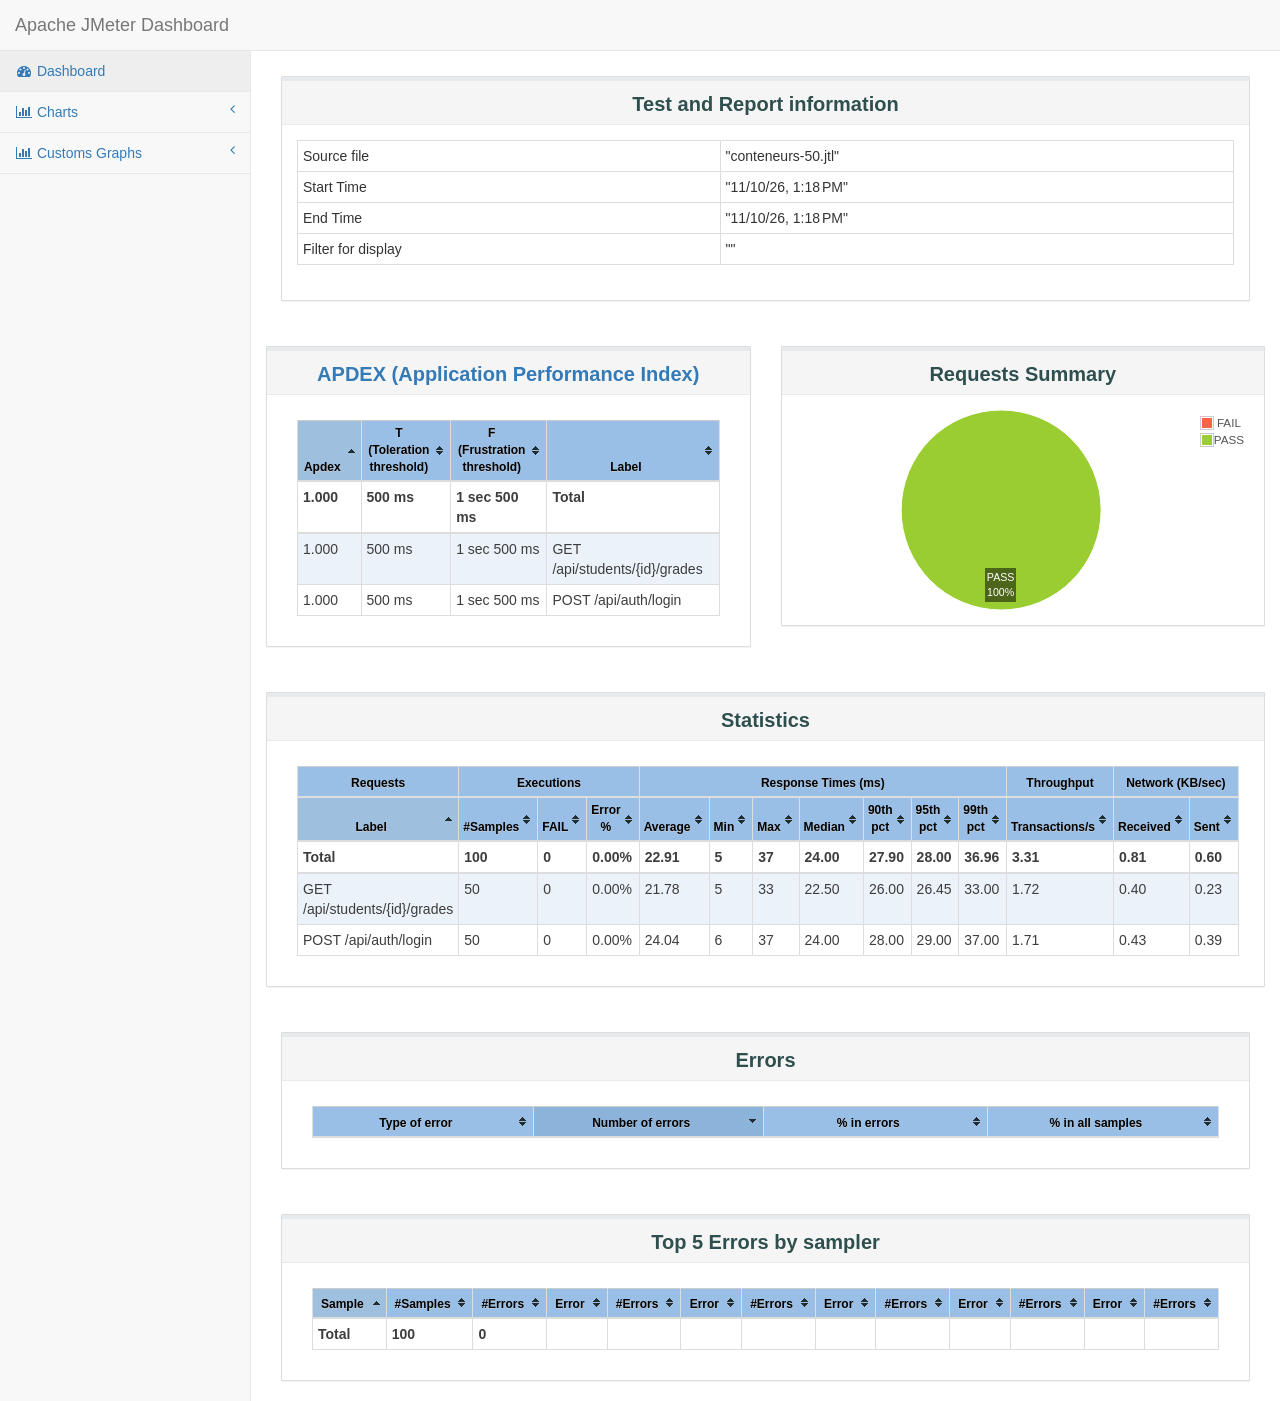
<file: charge/resultats/rapport-50/index.html>
<!DOCTYPE html>
<html lang="en">

<head>

    <meta charset="utf-8">
    <meta http-equiv="X-UA-Compatible" content="IE=edge">
    <meta name="viewport" content="width=device-width, initial-scale=1">
    <meta name="description" content="">
    <meta name="author" content="">

    <title>Apache JMeter Dashboard</title>

     <!-- Bootstrap Core CSS -->
    <link href="sbadmin2-1.0.7/bower_components/bootstrap/dist/css/bootstrap.min.css" rel="stylesheet">

    <!-- MetisMenu CSS -->
    <link href="sbadmin2-1.0.7/bower_components/metisMenu/dist/metisMenu.min.css" rel="stylesheet">

    <!-- Custom CSS -->
    <link href="sbadmin2-1.0.7/dist/css/sb-admin-2.css" rel="stylesheet">

    <!-- Dashboard css -->
    <link href="content/css/dashboard.css" rel="stylesheet">

    <!-- Table sorter -->
    <link href="content/css/theme.blue.css" rel="stylesheet">

    <!-- icon -->
    <link rel="icon" type="image/png" href="content/pages/icon-apache.png" />

    <!-- Custom Fonts -->
    <link href="sbadmin2-1.0.7/bower_components/font-awesome/css/font-awesome.min.css" rel="stylesheet" type="text/css">
</head>

<body>
    <div id="wrapper">
        <nav class="navbar navbar-default navbar-static-top" role="navigation" style="margin-bottom: 0">
            <div class="navbar-header">
                <button type="button" class="navbar-toggle" data-toggle="collapse" data-target=".navbar-collapse">
                    <span class="sr-only">Toggle navigation</span>
                    <span class="icon-bar"></span>
                    <span class="icon-bar"></span>
                    <span class="icon-bar"></span>
                </button>
                <a class="navbar-brand" href="index.html">Apache JMeter Dashboard</a>
            </div>
            <div class="navbar-default sidebar" role="navigation">
                <div class="sidebar-nav navbar-collapse">
                    <ul class="nav" id="side-menu">
                        <li>
                            <a href="index.html"><i class="fa fa-dashboard fa-fw"></i> Dashboard</a>
                        </li>
                        <li>
                            <a href="#"><i class="fa fa-bar-chart-o fa-fw"></i> Charts<span class="fa arrow"></span></a>
                            <ul class="nav nav-second-level">
                                <li>
                                    <a href="content/pages/OverTime.html">Over Time</a>
                                </li>
                                <li>
                                    <a href="content/pages/Throughput.html">Throughput</a>
                                </li>
                                <li>
                                    <a href="content/pages/ResponseTimes.html">Response Times</a>
                                </li>
                            </ul>
                            <!-- /.nav-second-level -->
                        </li>
                        
                        <li>
                            <a href="#"><i class="fa fa-bar-chart-o fa-fw"></i> Customs Graphs<span class="fa arrow"></span></a>
                            <ul class="nav nav-second-level">
                                <li>
                                    <a href="content/pages/CustomsGraphs.html">Over Time</a>
                                </li>
                            </ul>
                        </li>
                    </ul>
                </div>
            </div>
        </nav>
        <div id="page-wrapper">
            <div class="row">
                <div class="col-lg-12">
                     <div class="panel panel-default" >
                        <div class="panel-heading" style="text-align:center;">
                           <p class="dashboard-title">Test and Report information</p>
                        </div>
                        <div class="panel-body">
                        <table id="generalInfos" class="table table-bordered table-condensed " >
                            <tr>
                                <td>Source file</td>
                                <td>"conteneurs-50.jtl"</td>
                            </tr>
                            <tr>
                                <td>Start Time</td>
                                <td>"11/10/26, 1:18 PM"</td>
                            </tr>
                            <tr>
                                <td>End Time</td>
                                <td>"11/10/26, 1:18 PM"</td>
                            </tr>
                                <tr>
                                    <td>Filter for display</td>
                                    <td>""</td>
                                </tr>
                        </table>
                     </div>
                </div>
            </div>
            <div class="row">
                <div class="col-lg-6">
                    <div class="panel panel-default" style="text-align:center;">
                        <div class="panel-heading">
                           <p class="dashboard-title"><a href="https://en.wikipedia.org/wiki/Apdex" target="_blank">APDEX (Application Performance Index)</a></p>
                        </div>
                        <div class="panel-body">
                            <section id="apdex" class="col-md-12 table-responsive">
                                <table id="apdexTable" class="table table-bordered table-condensed tablesorter ">
                                </table>
                            </section>
                        </div>
                    </div>
                </div>
                <div class="col-lg-6" >
                    <div class="panel panel-default" style="text-align:center;">
                        <div class="panel-heading">
                           <p class="dashboard-title">Requests Summary</p>
                        </div>
                           <div class="panel-body">
                            <div class="flot-chart" style="height:200px;">
                                <div class="flot-chart-content" id="flot-requests-summary" style="height:200px;"/>
                            </div>
                        </div>
                    </div>
                </div>
            </div>
            <div class="col-lg-12">
                <div class="panel panel-default" style="text-align:center;">
                       <div class="panel-heading" >
                           <p class="dashboard-title">Statistics</p>
                       </div>
                <div class="panel-body ">
                    <section class="col-md-12 table-responsive">
                        <table id="statisticsTable" class="table table-bordered table-condensed tablesorter " >
                        </table>
                    </section>
                </div>
            </div>
            <div class="col-lg-12">
                <div class="panel panel-default" style="text-align:center;">
                    <div class="panel-heading">
                        <p class="dashboard-title">Errors</p>
                    </div>
                    <div class="panel-body">
                        <section class="col-md-12 table-responsive">
                            <table id="errorsTable" class="table table-bordered table-condensed tablesorter ">
                            </table>
                        </section>
                    </div>
                </div>
            </div>
            <div class="col-lg-12">
                <div class="panel panel-default" style="text-align:center;">
                    <div class="panel-heading">
                        <p class="dashboard-title">Top 5 Errors by sampler</p>
                    </div>
                    <div class="panel-body">
                        <section class="col-md-12 table-responsive">
                            <table id="top5ErrorsBySamplerTable" class="table table-bordered table-condensed tablesorter ">
                            </table>
                        </section>
                    </div>
                </div>
            </div>
        </div>
    </div>

    <!-- jQuery -->
    <script src="sbadmin2-1.0.7/bower_components/jquery/dist/jquery.min.js"></script>

    <!-- Bootstrap Core JavaScript -->
    <script src="sbadmin2-1.0.7/bower_components/bootstrap/dist/js/bootstrap.min.js"></script>
    <script src="sbadmin2-1.0.7/bower_components/flot/excanvas.min.js"></script>
    <script src="sbadmin2-1.0.7/bower_components/flot/jquery.flot.js"></script>
    <script src="sbadmin2-1.0.7/bower_components/flot/jquery.flot.pie.js"></script>
    <script src="sbadmin2-1.0.7/bower_components/flot/jquery.flot.resize.js"></script>
    <script src="sbadmin2-1.0.7/bower_components/flot/jquery.flot.time.js"></script>
    <script src="sbadmin2-1.0.7/bower_components/flot.tooltip/js/jquery.flot.tooltip.min.js"></script>
    <script src="sbadmin2-1.0.7/bower_components/flot-axislabels/jquery.flot.axislabels.js"></script>
    <!-- Metis Menu Plugin JavaScript -->
    <script src="sbadmin2-1.0.7/bower_components/metisMenu/dist/metisMenu.min.js"></script>

    <script src="content/js/dashboard-commons.js"></script>
    <script src="content/js/dashboard.js"></script>

    <!-- Custom Theme JavaScript -->
    <script src="sbadmin2-1.0.7/dist/js/sb-admin-2.js"></script>
    <script type="text/javascript" src="content/js/jquery.tablesorter.min.js"></script>

</body>

</html>
</file>
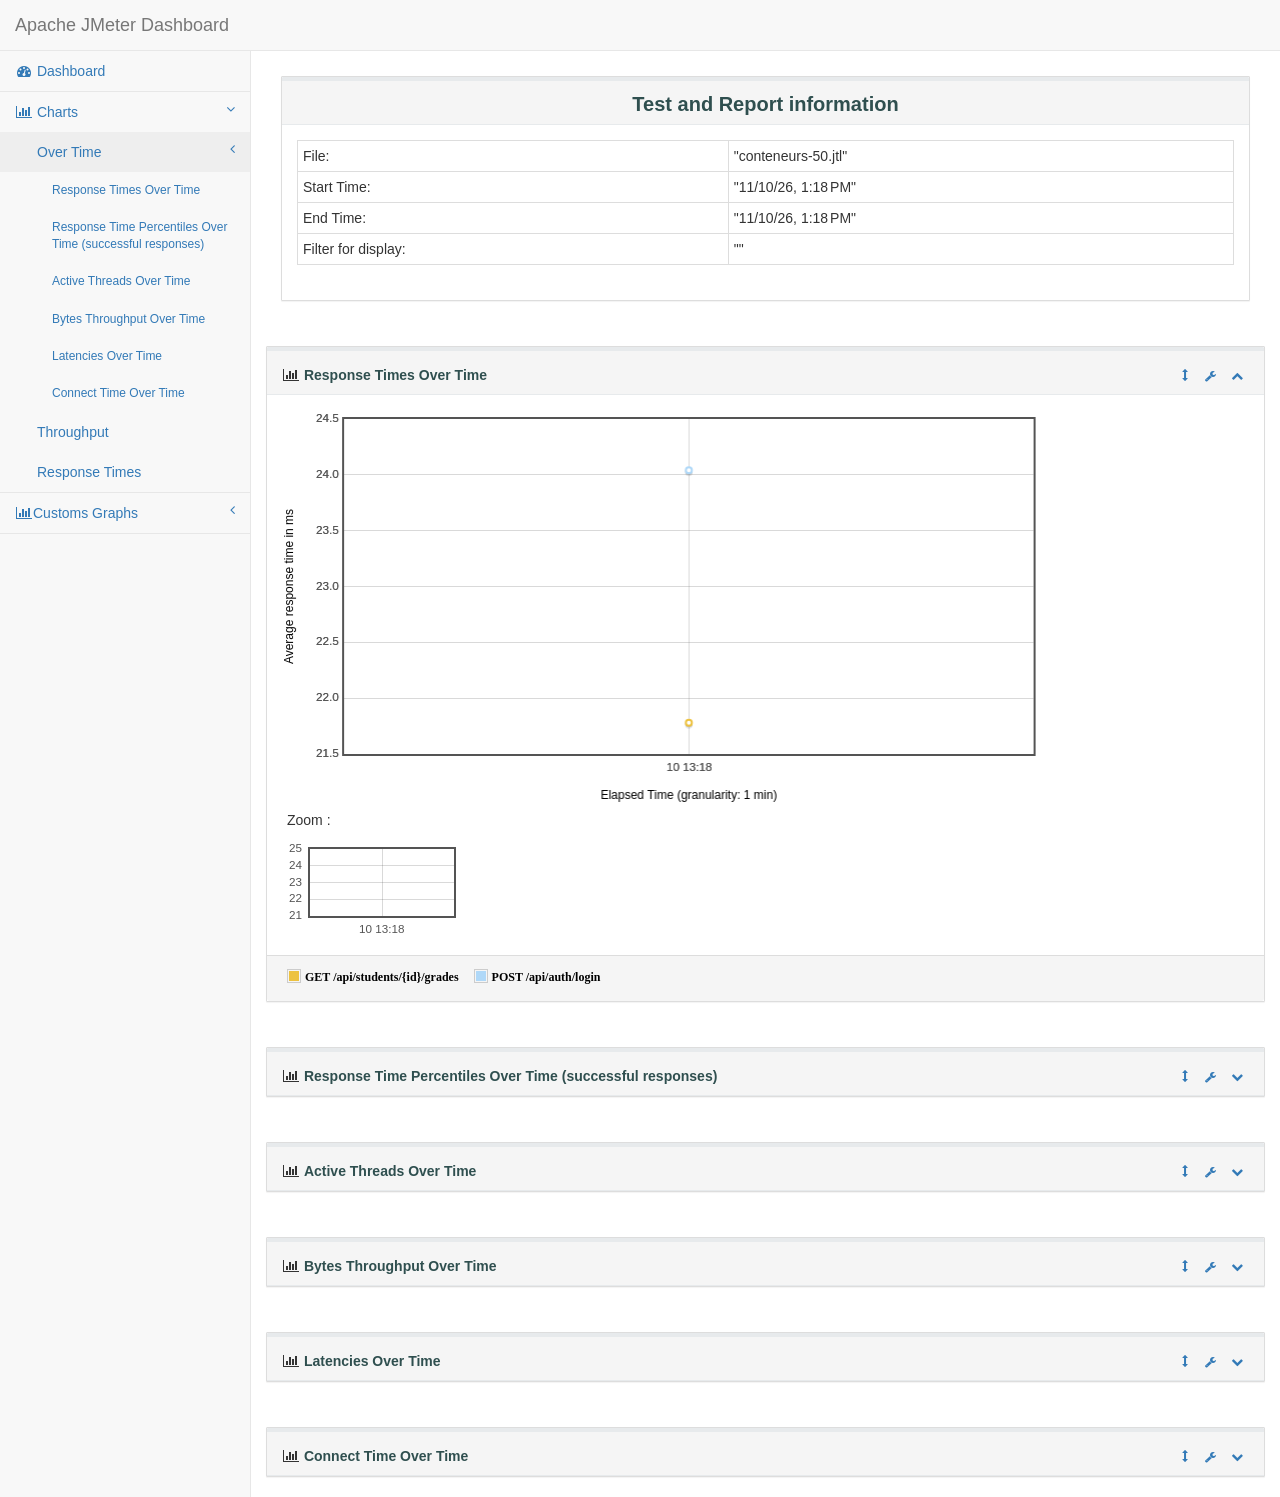
<file: charge/resultats/rapport-50/content/pages/OverTime.html>
<!DOCTYPE html>
<html lang="en">

<head>

    <meta charset="utf-8">
    <meta http-equiv="X-UA-Compatible" content="IE=edge">
    <meta name="viewport" content="width=device-width, initial-scale=1">
    <meta name="description" content="">
    <meta name="author" content="">

    <title>Apache JMeter Dashboard</title>

    <!-- Bootstrap Core CSS -->
    <link href="../../sbadmin2-1.0.7/bower_components/bootstrap/dist/css/bootstrap.min.css" rel="stylesheet">

    <!-- icone onglet -->
    <link rel="icon" type="image/png" href="icon-apache.png" />

    <!-- MetisMenu CSS -->
    <link href="../../sbadmin2-1.0.7/bower_components/metisMenu/dist/metisMenu.min.css" rel="stylesheet">

    <!-- Legends CSS -->
    <link href="../css/legends.css" rel="stylesheet">


    <!-- Custom CSS -->
    <link href="../../sbadmin2-1.0.7/dist/css/sb-admin-2.css" rel="stylesheet">

    <!-- Custom Fonts -->
    <link href="../../sbadmin2-1.0.7/bower_components/font-awesome/css/font-awesome.min.css" rel="stylesheet" type="text/css">

   <!-- JQuery UI style -->
    <link href="../css/jquery-ui.min.css" rel="stylesheet">
    <link href="../css/jquery-ui.structure.min.css" rel="stylesheet">
    <link href="../css/jquery-ui.theme.min.css" rel="stylesheet">
</head>

<body>

    <div id="wrapper">

        <!-- Navigation -->
        <nav class="navbar navbar-default navbar-static-top" role="navigation" style="margin-bottom: 0">
            <div class="navbar-header">
                <button type="button" class="navbar-toggle" data-toggle="collapse" data-target=".navbar-collapse">
                    <span class="sr-only">Toggle navigation</span>
                    <span class="icon-bar"></span>
                    <span class="icon-bar"></span>
                    <span class="icon-bar"></span>
                </button>
                <a class="navbar-brand" href="../../index.html">Apache JMeter Dashboard</a>
            </div>
            <!-- /.navbar-header -->


            <div class="navbar-default sidebar" role="navigation">
                <div class="sidebar-nav navbar-collapse">
                    <ul class="nav" id="side-menu">

                        <li>
                            <a href="../../index.html"><i class="fa fa-dashboard fa-fw"></i> Dashboard</a>
                        </li>
                        <li>
                            <a href="#"><i class="fa fa-bar-chart-o fa-fw"></i> Charts<span class="fa arrow"></span></a>
                            <ul class="nav nav-second-level">
                                <li>
                                    <a href="OverTime.html">Over Time<span class="fa arrow"></span></a>
                                    <ul class="nav nav-third-level in" id="submenu">
                                        <li>
                                            <a href="OverTime.html#responseTimesOverTime" onclick="$('#bodyResponseTimeOverTime').collapse('show');">
                                                Response Times Over Time
                                            </a>
                                        </li>
                                        <li>
                                            <a href="OverTime.html#responseTimePercentilesOverTime" onclick="$('#bodyResponseTimePercentilesOverTime').collapse('show');">
                                                Response Time Percentiles Over Time (successful responses)
                                            </a>
                                        </li>
                                        <li>
                                            <a href="OverTime.html#activeThreadsOverTime" onclick="$('#bodyActiveThreadsOverTime').collapse('show');">
                                                Active Threads Over Time
                                            </a>
                                        </li>
                                        <li>
                                            <a href="OverTime.html#bytesThroughputOverTime" onclick="$('#bodyBytesThroughputOverTime').collapse('show');">
                                                Bytes Throughput Over Time
                                            </a>
                                        </li>
                                        <li>
                                            <a href="OverTime.html#latenciesOverTime" onclick="$('#bodyLatenciesOverTime').collapse('show');">
                                                Latencies Over Time
                                            </a>
                                        </li>
                                        <li>
                                            <a href="OverTime.html#connectTimeOverTime" onclick="$('#bodyConnectTimeOverTime').collapse('show');">
                                                Connect Time Over Time
                                            </a>
                                        </li>
                                    </ul>
                                </li>
                                <li>
                                    <a href="Throughput.html">Throughput</a>
                                </li>
                                <li>
                                    <a href="ResponseTimes.html">Response Times</a>
                                </li>
                            </ul>
                            <!-- /.nav-second-level -->
                        </li>

                        <li>
                            <a href="#"><i class="fa fa-bar-chart-o fa-fw"></i>Customs Graphs<span class="fa arrow"></span></a>
                            <ul class="nav nav-second-level">
                                <li>
                                    <a href="CustomsGraphs.html">Over Time</a>
                                </li>
                            </ul>
                        </li>

                    </ul>
                </div>
                <!-- /.sidebar-collapse -->
            </div>
            <!-- /.navbar-static-side -->
        </nav>
        <!--modal-->
        <div class="modal fade" id="myModal" tabindex="-1" role="dialog" aria-labelledby="myModalLabel" aria-hidden="true">
          <div class="modal-dialog" style="width:90%;height: 5%;">
            <div class="modal-content">
              <div class="modal-header">
                <button type="button" class="close" data-dismiss="modal" aria-label="Close"><span aria-hidden="true">&times;</span></button>
                <h4 class="modal-title" id="myModalLabel">Zoom</h4>
              </div>
              <div class="modal-body">
                <div class="flot-chart">
                    <div class="flot-chart-content" id="flot-modal-content"></div>
                </div>
              </div>
              <div class="modal-footer" id="modalFooter">
                <p id="legendModal" hidden></p>
                <ul id="choicesModal" class="legend"></ul>
              </div>
            </div>
          </div>
        </div>

        <div id="page-wrapper">
            <div class="row">
                <div class="col-lg-12">
                     <div class="panel panel-default" >
                        <div class="panel-heading" style="text-align:center;">
                           <p class="dashboard-title">Test and Report information</p>
                        </div>
                        <div class="panel-body">
                        <table id="generalInfos" class="table table-bordered table-condensed " >
                            <tr>
                                <td>File:</td>
                                <td>"conteneurs-50.jtl"</td>
                            </tr>
                            <tr>
                                <td>Start Time:</td>
                                <td>"11/10/26, 1:18 PM"</td>
                            </tr>
                            <tr>
                                <td>End Time:</td>
                                <td>"11/10/26, 1:18 PM"</td>
                            </tr>
                                <tr>
                                    <td>Filter for display:</td>
                                    <td>""</td>
                                </tr>
                        </table>
                     </div>
                </div>
            </div>
            <!-- /.row -->
            <div class="row" id="graphContainer">

            <!-- /.col-lg-6 -->
            <div class="col-lg-12 portlet" id="responseTimesOverTime">
                    <div class="panel panel-default">
                        <div class="panel-heading portlet-header">
                             <i  class="fa fa-bar-chart-o fa-fw" ></i> 
                            <span type="button" class="span-title dropdown-toggle click-title" data-toggle="collapse" href="#bodyResponseTimeOverTime" aria-expanded="true" aria-controls="bodyResponseTimeOverTime">Response Times Over Time</span>
                             <div class="pull-right">
                                <div class="btn-group">
                                    <a class="btn btn-link btn-xs">
                                        <i class="glyphicon glyphicon-resize-vertical"></i>
                                    </a>
                                    <button type="button" class="btn btn-link btn-xs dropdown-toggle" data-toggle="dropdown">
                                        <i class="fa fa-wrench"></i>
                                    </button>
                                    <ul class="dropdown-menu dropdown-user">
                                        <li><a href="#bodyResponseTimeOverTime" onClick="checkAll('choicesResponseTimesOverTime');">Display all samples</a>
                                        </li>
                                        <li><a href="#bodyResponseTimeOverTime" onClick="uncheckAll('choicesResponseTimesOverTime');">Hide all samples</a>
                                        </li>
                                        <li><a href="#bodyResponseTimeOverTime" onclick="exportToPNG('flotResponseTimesOverTime', this);">Save as PNG</a></li>
                                    </ul>
                                    <button type="button" class="btn btn-link btn-xs dropdown-toggle" data-toggle="collapse" href="#bodyResponseTimeOverTime" aria-expanded="true" aria-controls="bodyResponseTimeOverTime">
                                        <i class="fa fa-chevron-up"></i>
                                    </button>
                                </div>
                            </div>
                        </div>
                        <!-- /.panel-heading -->
                        <div class="collapse in portlet-content" id="bodyResponseTimeOverTime">
                            <div class="panel-body" id="collapseResponseTimesOverTime">
                                <div class="flot-chart">
                                    <div class="flot-chart-content" id="flotResponseTimesOverTime" style="float: left; width:80%;"></div>
                                    <div style="float:left;margin-left:5px">
                                        <p>Zoom :</p>
                                        <div id="overviewResponseTimesOverTime" style="width:190px;height:100px;"></div>
                                    </div>
                                </div>
                            </div>
                            <div class="panel-footer" id="footerResponseTimesOverTime">
                                <p id="legendResponseTimesOverTime" hidden></p>
                                <ul id="choicesResponseTimesOverTime" class="legend"></ul>
                            </div>
                        </div>
                        <!-- /.panel-body -->
                    </div>
                    <!-- /.panel -->
                </div>
                <!-- /.col-lg-12 -->
                
                <!-- /.col-lg-12 -->
                <div class="col-lg-12 portlet" id="responseTimePercentilesOverTime">
                    <div class="panel panel-default">
                        <div class="panel-heading portlet-header">
                            <i class="fa fa-bar-chart-o fa-fw"></i>
                            <span type="button" class="dropdown-toggle click-title span-title" data-toggle="collapse" href="#bodyResponseTimePercentilesOverTime" aria-expanded="true" aria-controls="bodyResponseTimePercentilesOverTime">Response Time Percentiles Over Time (successful responses)</span>
                            <div class="pull-right">
                                <div class="btn-group">
                                    <a class="btn btn-link btn-xs">
                                        <i class="glyphicon glyphicon-resize-vertical"></i>
                                    </a>
                                    <button type="button" class="btn btn-link btn-xs dropdown-toggle" data-toggle="dropdown">
                                        <i class="fa fa-wrench"></i>
                                    </button>
                                    <ul class="dropdown-menu dropdown-user">
                                        <li><a href="#responseTimePercentilesOverTime" onClick="checkAll('choicesResponseTimePercentilesOverTime');">Display all samples</a>
                                        </li>
                                        <li><a href="#responseTimePercentilesOverTime" onClick="uncheckAll('choicesResponseTimePercentilesOverTime');">Hide all samples</a>
                                        </li>
                                        <li><a href="#responseTimePercentilesOverTime" onclick="exportToPNG('flotResponseTimePercentilesOverTime', this);">Save as PNG</a></li>
                                    </ul>
                                    <button type="button" class="btn btn-link btn-xs dropdown-toggle" data-toggle="collapse" href="#bodyResponseTimePercentilesOverTime" aria-expanded="true" aria-controls="bodyResponseTimePercentilesOverTime">
                                        <i class="fa fa-chevron-down"></i>
                                    </button>
                                </div>
                            </div>
                        </div>
                        <!-- /.panel-heading -->
                        <div class="collapse out portlet-content" id="bodyResponseTimePercentilesOverTime">
                            <div class="panel-body" id="collapseConnectTime">
                                <div class="flot-chart">
                                    <div class="flot-chart-content" id="flotResponseTimePercentilesOverTime" style="float: left; width:80%;"></div>
                                    <div style="float:left;margin-left:5px">
                                        <p>Zoom :</p>
                                        <div id="overviewResponseTimePercentilesOverTime" style="width:190px;height:100px;"></div>
                                    </div>
                                </div>
                            </div>
                            <div class="panel-footer" id="footerResponseTimePercentilesOverTime">
                                    <p id="legendResponseTimePercentilesOverTime" hidden></p>
                                    <ul id="choicesResponseTimePercentilesOverTime" class="legend"></ul>
                            </div>
                        </div>
                        <!-- /.panel-body -->

                    </div>
                    <!-- /.panel -->
                </div>
                <!-- /.col-lg-12 -->
                
                <div class="col-lg-12 portlet" id="activeThreadsOverTime">
                    <div class="panel panel-default" >
                        <div class="panel-heading portlet-header">
                           <i class="fa fa-bar-chart-o fa-fw"> </i>  <span type="button" class="span-title dropdown-toggle click-title" data-toggle="collapse" href="#bodyActiveThreadsOverTime" aria-expanded="true" aria-controls="bodyActiveThreadsOverTime">Active Threads Over Time</span>
                           <div class="pull-right">
                                <div class="btn-group">
                                    <a class="drag btn btn-link btn-xs">
                                        <i class="glyphicon glyphicon-resize-vertical"></i>
                                    </a>
                                    <button type="button" class="btn btn-link btn-xs dropdown-toggle" data-toggle="dropdown">
                                        <i class="fa fa-wrench"></i>
                                    </button>
                                    <ul class="dropdown-menu dropdown-user">
                                        <li><a href="#activeThreadsOverTime" onClick="checkAll('choicesActiveThreadsOverTime');">Display all samples</a>
                                        </li>
                                        <li><a href="#activeThreadsOverTime" onClick="uncheckAll('choicesActiveThreadsOverTime');">Hide all samples</a>
                                        </li>
                                        <li><a href="#activeThreadsOverTime" onclick="exportToPNG('flotActiveThreadsOverTime', this);">Save as PNG</a></li>
                                    </ul>
                                    <button type="button" class="btn btn-link btn-xs dropdown-toggle" data-toggle="collapse" href="#bodyActiveThreadsOverTime" aria-expanded="true" aria-controls="bodyActiveThreadsOverTime">
                                        <i class="fa fa-chevron-down"></i>
                                    </button>
                                </div>
                            </div>
                        </div>
                        <!-- /.panel-heading -->
                        <div class="collapse out portlet-content" id="bodyActiveThreadsOverTime">
                            <div class="panel-body" id="collapseActiveThreadsOverTime">
                                <div class="flot-chart">
                                    <div class="flot-chart-content" id="flotActiveThreadsOverTime" style="float: left; width:80%;"></div>
                                    <div style="float:left;margin-left:5px">
                                        <p>Zoom :</p>
                                        <div id="overviewActiveThreadsOverTime" style="width:190px;height:100px;"></div>
                                    </div>
                                </div>
                            </div>
                            <div class="panel-footer" id="footerActiveThreadsOverTime">
                                    <p id="legendActiveThreadsOverTime" hidden></p>
                                    <ul id="choicesActiveThreadsOverTime" class="legend">

                                    </ul>
                                </div>
                        </div>
                        <!-- /.panel-body -->
                    </div>
                    <!-- /.panel -->
                </div>
                

                <div class="col-lg-12 portlet" id="bytesThroughputOverTime">
                    <div class="panel panel-default">
                        <div class="panel-heading portlet-header">
                             <i class="fa fa-bar-chart-o fa-fw" ></i> <span type="button" class="dropdown-toggle click-title span-title" data-toggle="collapse" href="#bodyBytesThroughputOverTime" aria-expanded="true" aria-controls="bodyBytesThroughputOverTime">Bytes Throughput Over Time</span>
                           <div class="pull-right">
                                <div class="btn-group">
                                    <a class="btn btn-link btn-xs">
                                        <i class="glyphicon glyphicon-resize-vertical"></i>
                                    </a>
                                    <button type="button" class="btn btn-link btn-xs dropdown-toggle" data-toggle="dropdown">
                                        <i class="fa fa-wrench"></i>
                                    </button>
                                    <ul class="dropdown-menu dropdown-user">
                                        <li><a href="#bytesThroughputOverTime" onClick="checkAll('choicesBytesThroughputOverTime');">Display all samples</a>
                                        </li>
                                        <li><a href="#bytesThroughputOverTime" onClick="uncheckAll('choicesBytesThroughputOverTime');">Hide all samples</a>
                                        </li>
                                        <li><a href="#bytesThroughputOverTime" onclick="exportToPNG('flotBytesThroughputOverTime', this);">Save as PNG</a></li>
                                    </ul>
                                    <button type="button" class="btn btn-link btn-xs dropdown-toggle" data-toggle="collapse" href="#bodyBytesThroughputOverTime" aria-expanded="true" aria-controls="bodyBytesThroughputOverTime">
                                        <i class="fa fa-chevron-down"></i>
                                    </button>
                                </div>
                            </div>
                        </div>
                        <!-- /.panel-heading -->
                        <div class="collapse out portlet-content" id="bodyBytesThroughputOverTime">
                            <div class="panel-body " id="collapseBytes">
                                <div class="flot-chart">
                                    <div class="flot-chart-content" id="flotBytesThroughputOverTime" style="float: left; width:80%;"></div>
                                    <div style="float:left;margin-left:5px">
                                        <p>Zoom :</p>
                                        <div id="overviewBytesThroughputOverTime" style="width:190px;height:100px;"></div>
                                    </div>
                                </div>
                            </div>
                            <!-- /.panel-body -->
                            <div class="panel-footer" id="footerBytesThroughputOverTime">
                                <p id="legendBytesThroughputOverTime" hidden></p>
                                <ul id="choicesBytesThroughputOverTime" class="legend"></ul>
                            </div>
                        </div>
                    </div>
                    <!-- /.panel -->
                </div>

                <!-- /.col-lg-6 -->
                <div class="col-lg-12 portlet" id="latenciesOverTime">
                    <div class="panel panel-default">
                        <div class="panel-heading portlet-header">
                            <i class="fa fa-bar-chart-o fa-fw"></i>
                            <span type="button" class="dropdown-toggle click-title span-title" data-toggle="collapse" href="#bodyLatenciesOverTime" aria-expanded="true" aria-controls="bodyLatenciesOverTime">Latencies Over Time</span>
                            <div class="pull-right">
                                <div class="btn-group">
                                    <a class="btn btn-link btn-xs">
                                        <i class="glyphicon glyphicon-resize-vertical"></i>
                                    </a>
                                    <button type="button" class="btn btn-link btn-xs dropdown-toggle" data-toggle="dropdown">
                                        <i class="fa fa-wrench"></i>
                                    </button>
                                    <ul class="dropdown-menu dropdown-user">
                                        <li><a href="#latenciesOverTime" onClick="checkAll('choicesLatenciesOverTime');">Display all samples</a>
                                        </li>
                                        <li><a href="#latenciesOverTime" onClick="uncheckAll('choicesLatenciesOverTime');">Hide all samples</a>
                                        </li>
                                        <li><a href="#latenciesOverTime" onclick="exportToPNG('flotLatenciesOverTime', this);">Save as PNG</a></li>
                                    </ul>
                                    <button type="button" class="btn btn-link btn-xs dropdown-toggle" data-toggle="collapse" href="#bodyLatenciesOverTime" aria-expanded="true" aria-controls="bodyLatenciesOverTime">
                                        <i class="fa fa-chevron-down"></i>
                                    </button>
                                </div>
                            </div>
                        </div>
                        <!-- /.panel-heading -->
                        <div class="collapse out portlet-content" id="bodyLatenciesOverTime">
                            <div class="panel-body" id="collapseLatencies">
                                <div class="flot-chart">
                                    <div class="flot-chart-content" id="flotLatenciesOverTime" style="float: left; width:80%;"></div>
                                    <div style="float:left;margin-left:5px">
                                        <p>Zoom :</p>
                                        <div id="overviewLatenciesOverTime" style="width:190px;height:100px;"></div>
                                    </div>
                                </div>
                            </div>
                            <div class="panel-footer" id="footerLatenciesOverTime">
                                    <p id="legendLatenciesOverTime" hidden></p>
                                    <ul id="choicesLatenciesOverTime" class="legend"></ul>
                            </div>
                        </div>
                        <!-- /.panel-body -->

                    </div>
                    <!-- /.panel -->
                </div>

                <!-- /.col-lg-6 -->
                <div class="col-lg-12 portlet" id="connectTimeOverTime">
                    <div class="panel panel-default">
                        <div class="panel-heading portlet-header">
                            <i class="fa fa-bar-chart-o fa-fw"></i>
                            <span type="button" class="dropdown-toggle click-title span-title" data-toggle="collapse" href="#bodyConnectTimeOverTime" aria-expanded="true" aria-controls="bodyConnectTimeOverTime">Connect Time Over Time</span>
                            <div class="pull-right">
                                <div class="btn-group">
                                    <a class="btn btn-link btn-xs">
                                        <i class="glyphicon glyphicon-resize-vertical"></i>
                                    </a>
                                    <button type="button" class="btn btn-link btn-xs dropdown-toggle" data-toggle="dropdown">
                                        <i class="fa fa-wrench"></i>
                                    </button>
                                    <ul class="dropdown-menu dropdown-user">
                                        <li><a href="#connectTimeOverTime" onClick="checkAll('choicesConnectTimeOverTime');">Display all samples</a>
                                        </li>
                                        <li><a href="#connectTimeOverTime" onClick="uncheckAll('choicesConnectTimeOverTime');">Hide all samples</a>
                                        </li>
                                        <li><a href="#connectTimeOverTime" onclick="exportToPNG('flotConnectTimeOverTime', this);">Save as PNG</a></li>
                                    </ul>
                                    <button type="button" class="btn btn-link btn-xs dropdown-toggle" data-toggle="collapse" href="#bodyConnectTimeOverTime" aria-expanded="true" aria-controls="bodyConnectTimeOverTime">
                                        <i class="fa fa-chevron-down"></i>
                                    </button>
                                </div>
                            </div>
                        </div>
                        <!-- /.panel-heading -->
                        <div class="collapse out portlet-content" id="bodyConnectTimeOverTime">
                            <div class="panel-body" id="collapseConnectTime">
                                <div class="flot-chart">
                                    <div class="flot-chart-content" id="flotConnectTimeOverTime" style="float: left; width:80%;"></div>
                                    <div style="float:left;margin-left:5px">
                                        <p>Zoom :</p>
                                        <div id="overviewConnectTimeOverTime" style="width:190px;height:100px;"></div>
                                    </div>
                                </div>
                            </div>
                            <div class="panel-footer" id="footerConnectTimeOverTime">
                                    <p id="legendConnectTimeOverTime" hidden></p>
                                    <ul id="choicesConnectTimeOverTime" class="legend"></ul>
                            </div>
                        </div>
                        <!-- /.panel-body -->

                    </div>
                    <!-- /.panel -->
                </div>
                <!-- /.col-lg-6 -->
            </div>
            <!-- /.row -->
        </div>
        <!-- /#page-wrapper -->

    </div>
    <!-- /#wrapper -->

    <!-- jQuery -->
    <script src="../../sbadmin2-1.0.7/bower_components/jquery/dist/jquery.min.js"></script>

    <!-- Bootstrap Core JavaScript -->
    <script src="../../sbadmin2-1.0.7/bower_components/bootstrap/dist/js/bootstrap.min.js"></script>

    <!-- Metis Menu Plugin JavaScript -->
    <script src="../../sbadmin2-1.0.7/bower_components/metisMenu/dist/metisMenu.min.js"></script>

    <!-- Flot Charts JavaScript -->
    <script src="../../sbadmin2-1.0.7/bower_components/flot/excanvas.min.js"></script>
    <script src="../../sbadmin2-1.0.7/bower_components/flot/jquery.flot.js"></script>
    <script src="../../sbadmin2-1.0.7/bower_components/flot/jquery.flot.pie.js"></script>
    <script src="../../sbadmin2-1.0.7/bower_components/flot/jquery.flot.resize.js"></script>
    <script src="../../sbadmin2-1.0.7/bower_components/flot/jquery.flot.canvas.js"></script>
    <script src="../../sbadmin2-1.0.7/bower_components/flot/jquery.flot.time.js"></script>
    <script src="../../sbadmin2-1.0.7/bower_components/flot/jquery.flot.selection.js"></script>
    <script src="../../sbadmin2-1.0.7/bower_components/flot.tooltip/js/jquery.flot.tooltip.min.js"></script>
    <script src="../../sbadmin2-1.0.7/bower_components/flot-axislabels/jquery.flot.axislabels.js"></script>
    <script src="../js/jquery.flot.stack.js"></script>
    <script src="../js/hashtable.js"></script>
    <script src="../js/jquery.numberformatter-1.2.3.min.js"></script>
    <script src="../js/curvedLines.js"></script>
    <script src="../js/dashboard-commons.js"></script>
    <script src="../js/graph.js"></script>
    <script src="../js/jquery-ui.min.js"></script>
    <script src="../js/jquery.cookie.js"></script>
    <!-- Custom Theme JavaScript -->
    <script src="../../sbadmin2-1.0.7/dist/js/sb-admin-2.js"></script>

</body>

</html>
</file>
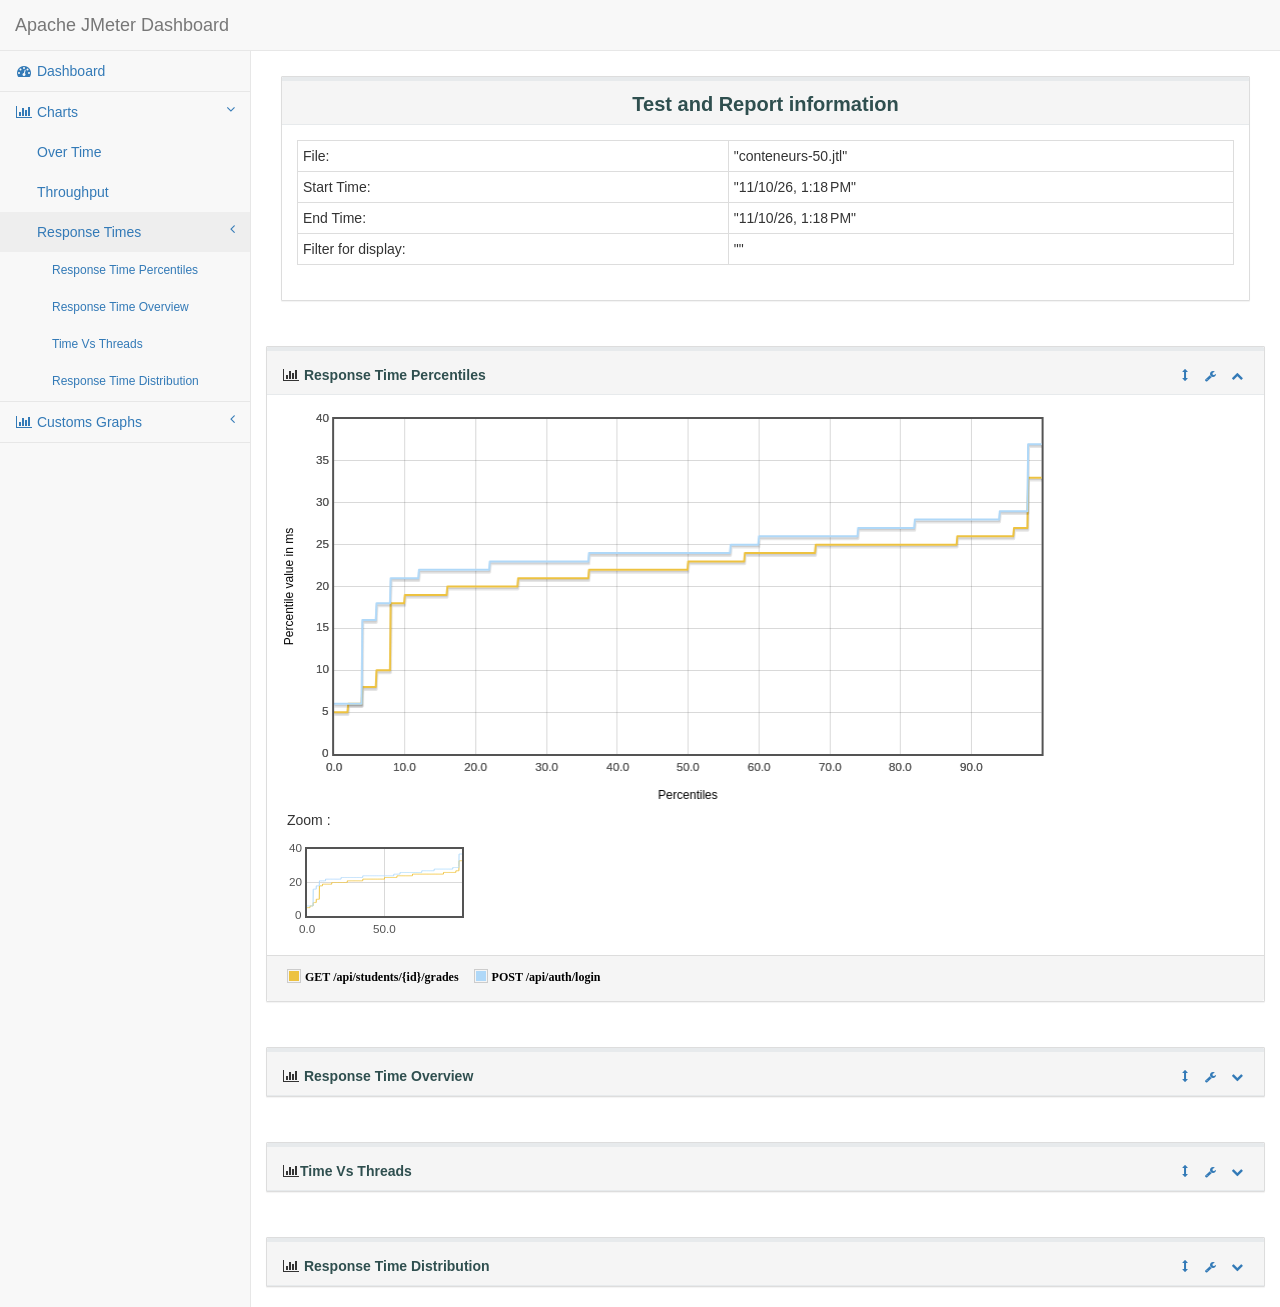
<file: charge/resultats/rapport-50/content/pages/ResponseTimes.html>
<!DOCTYPE html>
<html lang="en">

<head>

    <meta charset="utf-8">
    <meta http-equiv="X-UA-Compatible" content="IE=edge">
    <meta name="viewport" content="width=device-width, initial-scale=1">
    <meta name="description" content="">
    <meta name="author" content="">

    <title>Apache JMeter Dashboard</title>

    <!-- Bootstrap Core CSS -->
    <link href="../../sbadmin2-1.0.7/bower_components/bootstrap/dist/css/bootstrap.min.css" rel="stylesheet">

    <!-- icone onglet -->
    <link rel="icon" type="image/png" href="icon-apache.png" />

    <!-- MetisMenu CSS -->
    <link href="../../sbadmin2-1.0.7/bower_components/metisMenu/dist/metisMenu.min.css" rel="stylesheet">

    <!-- Legends CSS -->
    <link href="../css/legends.css" rel="stylesheet">


    <!-- Custom CSS -->
    <link href="../../sbadmin2-1.0.7/dist/css/sb-admin-2.css" rel="stylesheet">

    <!-- Custom Fonts -->
    <link href="../../sbadmin2-1.0.7/bower_components/font-awesome/css/font-awesome.min.css" rel="stylesheet" type="text/css">

   <!-- JQuery UI style -->
    <link href="../css/jquery-ui.min.css" rel="stylesheet">
    <link href="../css/jquery-ui.structure.min.css" rel="stylesheet">
    <link href="../css/jquery-ui.theme.min.css" rel="stylesheet">
</head>

<body>

    <div id="wrapper">

        <!-- Navigation -->
        <nav class="navbar navbar-default navbar-static-top" role="navigation" style="margin-bottom: 0">
            <div class="navbar-header">
                <button type="button" class="navbar-toggle" data-toggle="collapse" data-target=".navbar-collapse">
                    <span class="sr-only">Toggle navigation</span>
                    <span class="icon-bar"></span>
                    <span class="icon-bar"></span>
                    <span class="icon-bar"></span>
                </button>
                <a class="navbar-brand" href="../../index.html">Apache JMeter Dashboard</a>
            </div>
            <!-- /.navbar-header -->


            <div class="navbar-default sidebar" role="navigation">
                <div class="sidebar-nav navbar-collapse">
                    <ul class="nav" id="side-menu">

                        <li>
                            <a href="../../index.html"><i class="fa fa-dashboard fa-fw"></i> Dashboard</a>
                        </li>
                        <li>
                            <a href="#"><i class="fa fa-bar-chart-o fa-fw"></i> Charts<span class="fa arrow"></span></a>
                            <ul class="nav nav-second-level">
                                <li>
                                    <a href="OverTime.html">Over Time</a>

                                </li>
                                <li>
                                    <a href="Throughput.html">Throughput</a>
                                </li>
                                <li>
                                    <a href="ResponseTimes.html">Response Times<span class="fa arrow"></span></a>

                                    <ul class="nav nav-third-level in" id="submenu">
                                        <li>
                                            <a href="ResponseTimes.html#responseTimePercentiles" onclick="$('#bodyResponseTimePercentiles').collapse('show');">
                                                Response Time Percentiles
                                            </a>
                                        </li>
                                        <li>
                                            <a href="ResponseTimes.html#syntheticResponseTimeDistribution" onclick="$('#bodySyntheticResponseTimeDistribution').collapse('show');">
                                                Response Time Overview
                                            </a>
                                        </li>
                                        <li>
                                            <a href="ResponseTimes.html#timeVsThreads" onclick="$('#bodyTimeVsThreads').collapse('show');">Time Vs Threads</a>
                                        </li>
                                        <li>
                                            <a href="ResponseTimes.html#responseTimeDistribution" onclick="$('#bodyResponseTimeDistribution').collapse('show');">
                                                Response Time Distribution
                                            </a>
                                        </li>
                                    </ul>

                                </li>
                            </ul>
                            <!-- /.nav-second-level -->
                        </li>
                        <li>
                            <a href="#"><i class="fa fa-bar-chart-o fa-fw"></i> Customs Graphs<span class="fa arrow"></span></a>
                            <ul class="nav nav-second-level">
                                <li>
                                    <a href="CustomsGraphs.html">Over Time</a>
                                </li>
                            </ul>
                        </li>
                    </ul>
                </div>
                <!-- /.sidebar-collapse -->
            </div>
            <!-- /.navbar-static-side -->
        </nav>

        <div id="page-wrapper">
            <div class="row">
                <div class="col-lg-12">
                     <div class="panel panel-default" >
                        <div class="panel-heading" style="text-align:center;">
                           <p class="dashboard-title">Test and Report information</p>
                        </div>
                        <div class="panel-body">
                        <table id="generalInfos" class="table table-bordered table-condensed " >
                            <tr>
                                <td>File:</td>
                                <td>"conteneurs-50.jtl"</td>
                            </tr>
                            <tr>
                                <td>Start Time:</td>
                                <td>"11/10/26, 1:18 PM"</td>
                            </tr>
                            <tr>
                                <td>End Time:</td>
                                <td>"11/10/26, 1:18 PM"</td>
                            </tr>
                                <tr>
                                    <td>Filter for display:</td>
                                    <td>""</td>
                                </tr>
                        </table>
                     </div>
                </div>
            </div>
            <!-- /.row -->
            <div class="row" id="graphContainer">
                <div class="col-lg-12 portlet" id="responseTimePercentiles">
                    <div class="panel panel-default">
                        <div class="panel-heading portlet-header">
                            <i class="fa fa-bar-chart-o fa-fw"></i>  <span type="button" class="span-title dropdown-toggle click-title" data-toggle="collapse" href="#bodyResponseTimePercentiles" aria-expanded="true" aria-controls="bodyResponseTimePercentiles">Response Time Percentiles</span>
                            <div class="pull-right">
                                <div class="btn-group">
                                    <a class="drag btn btn-link btn-xs">
                                        <i class="glyphicon glyphicon-resize-vertical"></i>
                                    </a>
                                    <button type="button" class="btn btn-link btn-xs dropdown-toggle" data-toggle="dropdown">
                                        <i class="fa fa-wrench"></i>
                                    </button>
                                    <ul class="dropdown-menu dropdown-user">
                                        <li><a href="#responseTimePercentiles" onClick="checkAll('choicesResponseTimePercentiles');">Display all samples</a>
                                        </li>
                                        <li><a href="#responseTimePercentiles" onClick="uncheckAll('choicesResponseTimePercentiles');">Hide all samples</a>
                                        </li>
                                        <li><a href="#responseTimePercentiles" onclick="exportToPNG('flotResponseTimesPercentiles', this);">Save as PNG</a></li>
                                    </ul>
                                    <button type="button" class="btn btn-link btn-xs dropdown-toggle" data-toggle="collapse" href="#bodyResponseTimePercentiles" aria-expanded="true" aria-controls="bodyResponseTimePercentiles">
                                        <i class="fa fa-chevron-up"></i>
                                    </button>
                                </div>
                            </div>
                        </div>
                        <!-- /.panel-heading -->
                        <div class="collapse in portlet-content" id="bodyResponseTimePercentiles">
                            <div class="panel-body" id="collapseResponseTimePercentiles">
                                <div class="flot-chart">
                                    <div class="flot-chart-content" id="flotResponseTimesPercentiles" style="float: left; width:80%;"></div>
                                    <div style="float:left;margin-left:5px">
                                        <p>Zoom :</p>
                                        <div id="overviewResponseTimesPercentiles" style="width:190px;height:100px;"></div>
                                    </div>
                                </div>
                            </div>
                            <div class="panel-footer" id="footerPercentiles">
                                <p id="legendResponseTimePercentiles" hidden></p>
                                <ul id="choicesResponseTimePercentiles" class="legend">

                                </ul>
                            </div>
                        </div>
                        <!-- /.panel-body -->
                    </div>
                    <!-- /.panel -->
                </div>
                <div class="col-lg-12 portlet" id="syntheticResponseTimeDistribution">
                    <div class="panel panel-default">
                        <div class="panel-heading portlet-header">
                            <i class="fa fa-bar-chart-o fa-fw"></i>  <span type="button" class="dropdown-toggle click-title span-title" data-toggle="collapse" href="#bodySyntheticResponseTimeDistribution" aria-expanded="true" aria-controls="bodySyntheticResponseTimeDistribution">Response Time Overview</span>
                            <div class="pull-right">
                                <div class="btn-group">
                                    <a class="drag btn btn-link btn-xs">
                                        <i class="glyphicon glyphicon-resize-vertical"></i>
                                    </a>
                                    <button type="button" class="btn btn-link btn-xs dropdown-toggle" data-toggle="dropdown">
                                        <i class="fa fa-wrench"></i>
                                    </button>
                                    <ul class="dropdown-menu dropdown-user">
                                        <li><a href="#syntheticResponseTimeDistribution" onClick="checkAll('choicesSyntheticResponseTimeDistribution');">Display all samples</a>
                                        </li>
                                        <li><a href="#syntheticResponseTimeDistribution" onClick="uncheckAll('choicesSyntheticResponseTimeDistribution');">Hide all samples</a>
                                        </li>
                                        <li><a href="#syntheticResponseTimeDistribution" onclick="exportToPNG('flotSyntheticResponseTimesDistribution', this);">Save as PNG</a></li>
                                    </ul>
                                    <button type="button" class="btn btn-link btn-xs dropdown-toggle" data-toggle="collapse" href="#bodySyntheticResponseTimeDistribution" aria-expanded="true" aria-controls="bodySyntheticResponseTimeDistribution">
                                        <i class="fa fa-chevron-down"></i>
                                    </button>
                                </div>
                            </div>
                        </div>
                        <!-- /.panel-heading -->
                        <div class="collapse out portlet-content" id="bodySyntheticResponseTimeDistribution">
                            <div class="panel-body" id="collapseSyntheticResponseTimeDistribution">

                                <div class="flot-chart">
                                    <div class="flot-chart-content" id="flotSyntheticResponseTimeDistribution"></div>
                                </div>
                            </div>
                            <div class="panel-footer" id="footerSyntheticResponseTimeDistribution">
                                <p id="legendSyntheticResponseTimeDistribution" hidden></p>
                                <ul id="choicesSyntheticResponseTimeDistribution" class="legend">

                                </ul>
                            </div>
                        </div>
                        <!-- /.panel-body -->
                    </div>
                    <!-- /.panel -->
                </div>
                <div class="col-lg-12 portlet" id="timeVsThreads">
                    <div class="panel panel-default">
                        <div class="panel-heading portlet-header">
                           <i class="fa fa-bar-chart-o fa-fw"></i><span type="button" class="span-title dropdown-toggle click-title" data-toggle="collapse" href="#bodyTimeVsThreads" aria-expanded="true" aria-controls="bodyTimeVsThreads">Time Vs Threads</span>
                           <div class="pull-right">
                                <div class="btn-group">
                                    <a class="drag btn btn-link btn-xs">
                                        <i class="glyphicon glyphicon-resize-vertical"></i>
                                    </a>
                                    <button type="button" class="btn btn-link btn-xs dropdown-toggle" data-toggle="dropdown">
                                        <i class="fa fa-wrench"></i>
                                    </button>
                                    <ul class="dropdown-menu dropdown-user">
                                        <li><a href="#timeVsThreads" onClick="checkAll('choicesTimeVsThreads');">Display all samples</a>
                                        </li>
                                        <li><a href="#timeVsThreads" onClick="uncheckAll('choicesTimeVsThreads');">Hide all samples</a>
                                        </li>
                                        <li><a href="#timeVsThreads" onclick="exportToPNG('flotTimesVsThreads', this);">Save as PNG</a></li>
                                    </ul>
                                    <button type="button" class="btn btn-link btn-xs dropdown-toggle" data-toggle="collapse" href="#bodyTimeVsThreads" aria-expanded="true" aria-controls="bodyTimeVsThreads">
                                        <i class="fa fa-chevron-down"></i>
                                    </button>
                                </div>
                            </div>
                        </div>
                        <!-- /.panel-heading -->
                        <div class="collapse out portlet-content" id="bodyTimeVsThreads">
                            <div class="panel-body" id="collapseTimeVsThreads">
                                <div class="flot-chart">
                                    <div class="flot-chart-content" id="flotTimesVsThreads" style="float: left; width:80%;"></div>
                                    <div style="float:left;margin-left:5px">
                                        <p>Zoom :</p>
                                        <div id="overviewTimesVsThreads" style="width:190px;height:100px;"></div>
                                    </div>
                                </div>
                            </div>
                            <div class="panel-footer" id="footerTimeVsThreads">
                                <p id="legendTimeVsThreads" hidden></p>
                                <ul id="choicesTimeVsThreads" class="legend"></ul>
                            </div>
                        </div>
                        <!-- /.panel-body -->
                    </div>
                    <!-- /.panel -->
                </div>
                <div class="col-lg-12 portlet" id="responseTimeDistribution">
                    <div class="panel panel-default">
                        <div class="panel-heading portlet-header">
                           <i class="fa fa-bar-chart-o fa-fw"></i> <span type="button" class="dropdown-toggle click-title span-title" data-toggle="collapse" href="#bodyResponseTimeDistribution" aria-expanded="true" aria-controls="bodyResponseTimeDistribution">Response Time Distribution</span>
                           <div class="pull-right">
                                <div class="btn-group">
                                    <a class="drag btn btn-link btn-xs">
                                        <i class="glyphicon glyphicon-resize-vertical"></i>
                                    </a>
                                    <button type="button" class="btn btn-link btn-xs dropdown-toggle" data-toggle="dropdown">
                                        <i class="fa fa-wrench"></i>
                                    </button>
                                    <ul class="dropdown-menu dropdown-user">
                                        <li><a href="#responseTimeDistribution" onClick="checkAll('choicesResponseTimeDistribution');">Display all samples</a>
                                        </li>
                                        <li><a href="#responseTimeDistribution" onClick="uncheckAll('choicesResponseTimeDistribution');">Hide all samples</a>
                                        </li>
                                        <li><a href="#responseTimeDistribution" onclick="exportToPNG('flotResponseTimeDistribution', this);">Save as PNG</a></li>
                                    </ul>
                                    <button type="button" class="btn btn-link btn-xs dropdown-toggle" data-toggle="collapse" href="#bodyResponseTimeDistribution" aria-expanded="true" aria-controls="bodyResponseTimeDistribution">
                                        <i class="fa fa-chevron-down"></i>
                                    </button>
                                </div>
                            </div>
                        </div>
                        <!-- /.panel-heading -->
                        <div class="collapse out portlet-content" id="bodyResponseTimeDistribution">
                            <div class="panel-body" id="collapseResponseTimeDistribution">

                                <div class="flot-chart">
                                    <div class="flot-chart-content" id="flotResponseTimeDistribution"></div>
                                </div>
                            </div>
                            <div class="panel-footer" id="footerResponseTimeDistribution">
                                <p id="legendResponseTimeDistribution" hidden></p>
                                <ul id="choicesResponseTimeDistribution" class="legend">

                                </ul>
                            </div>
                        </div>
                        <!-- /.panel-body -->
                    </div>
                    <!-- /.panel -->
                </div>

                <!-- /.col-lg-6 -->
            </div>
            <!-- /.row -->
        </div>
        <!-- /#page-wrapper -->

    </div>
    <!-- /#wrapper -->

     <!-- jQuery -->
    <script src="../../sbadmin2-1.0.7/bower_components/jquery/dist/jquery.min.js"></script>

    <!-- Bootstrap Core JavaScript -->
    <script src="../../sbadmin2-1.0.7/bower_components/bootstrap/dist/js/bootstrap.min.js"></script>

    <!-- Metis Menu Plugin JavaScript -->
    <script src="../../sbadmin2-1.0.7/bower_components/metisMenu/dist/metisMenu.min.js"></script>

    <!-- Flot Charts JavaScript -->
    <script src="../../sbadmin2-1.0.7/bower_components/flot/excanvas.min.js"></script>
    <script src="../../sbadmin2-1.0.7/bower_components/flot/jquery.flot.js"></script>
    <script src="../../sbadmin2-1.0.7/bower_components/flot/jquery.flot.pie.js"></script>
    <script src="../../sbadmin2-1.0.7/bower_components/flot/jquery.flot.resize.js"></script>
    <script src="../../sbadmin2-1.0.7/bower_components/flot/jquery.flot.canvas.js"></script>
    <script src="../../sbadmin2-1.0.7/bower_components/flot/jquery.flot.navigate.js"></script>
    <script src="../../sbadmin2-1.0.7/bower_components/flot/jquery.flot.time.js"></script>
    <script src="../../sbadmin2-1.0.7/bower_components/flot/jquery.flot.selection.js"></script>
    <script src="../../sbadmin2-1.0.7/bower_components/flot.tooltip/js/jquery.flot.tooltip.min.js"></script>
    <script src="../../sbadmin2-1.0.7/bower_components/flot-axislabels/jquery.flot.axislabels.js"></script>
    <script src="../js/hashtable.js"></script>
    <script src="../js/jquery.numberformatter-1.2.3.min.js"></script>
    <script src="../js/curvedLines.js"></script>
    <script src="../js/dashboard-commons.js"></script>
    <script src="../js/graph.js"></script>
    <script src="../js/jquery-ui.min.js"></script>
    <script src="../../sbadmin2-1.0.7/bower_components/flot/jquery.flot.threshold.js"></script>
    <!-- Custom Theme JavaScript -->
    <script src="../../sbadmin2-1.0.7/dist/js/sb-admin-2.js"></script>
    <script src="../js/jquery.cookie.js"></script>

    <script src="../../sbadmin2-1.0.7/bower_components/flot/jquery.flot.symbol.js"></script>

</body>

</html>
</file>
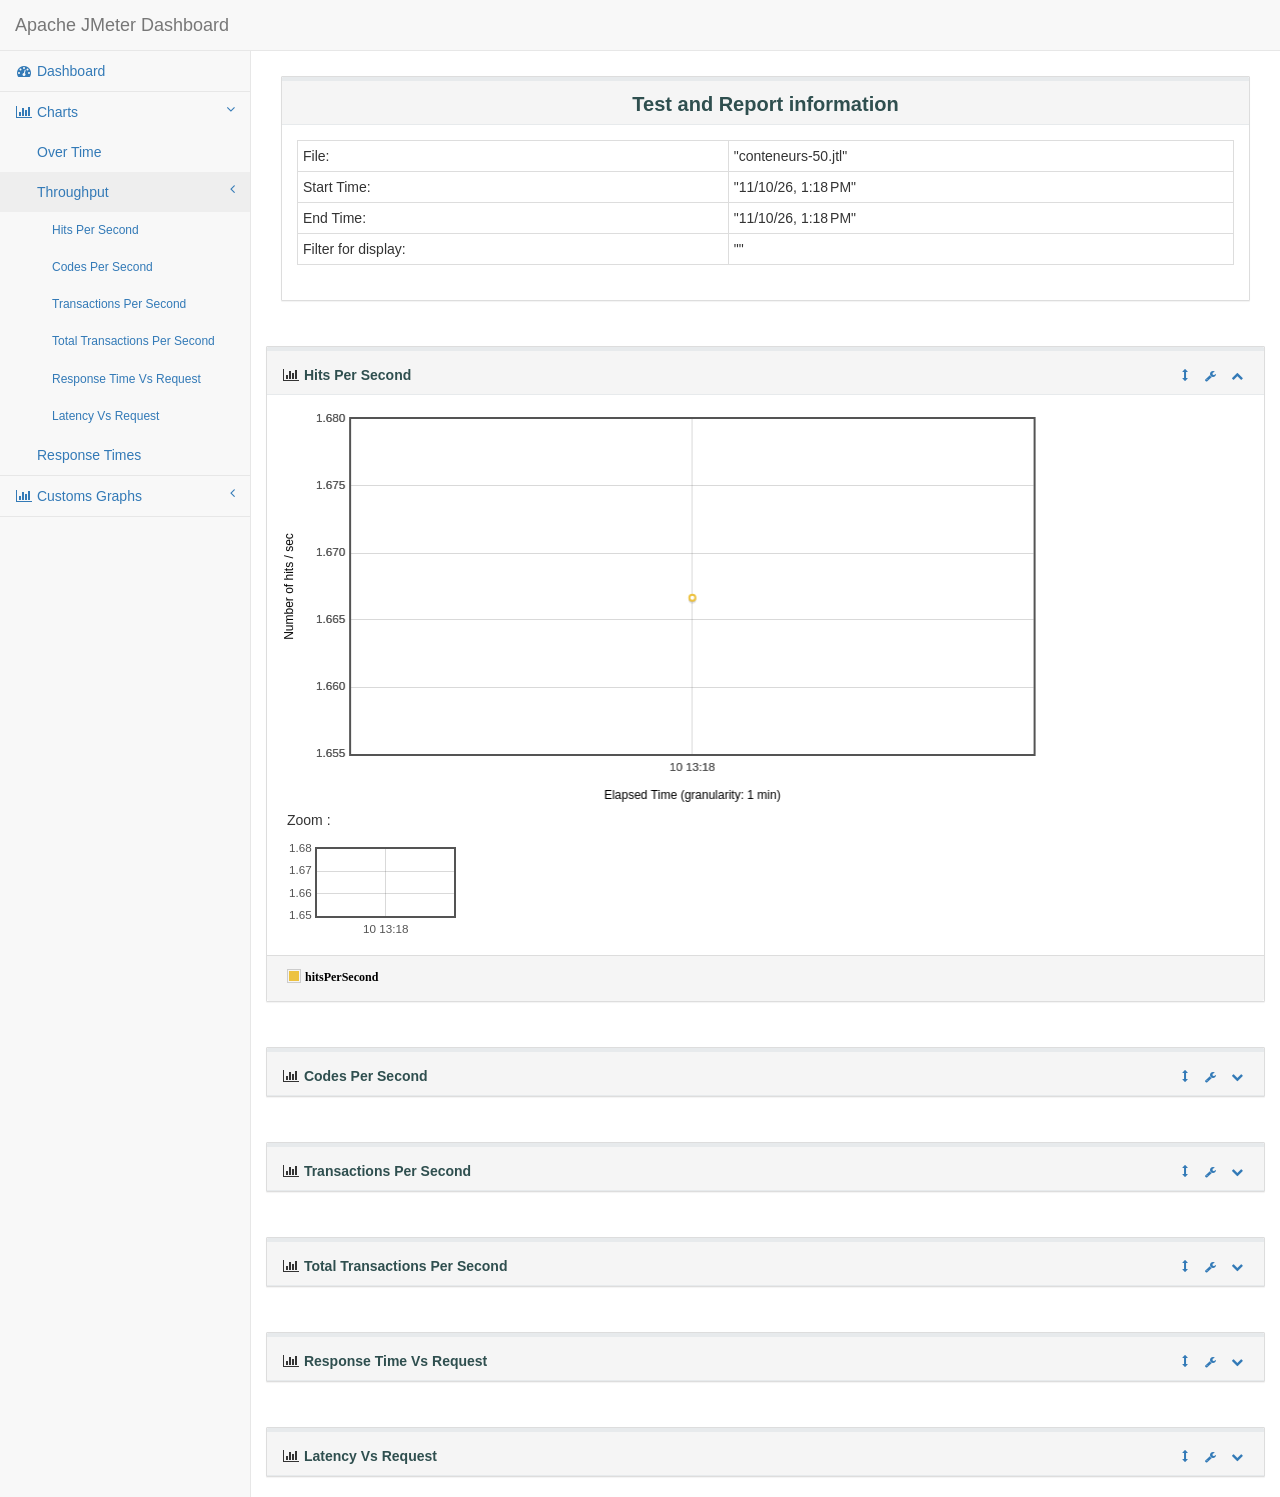
<file: charge/resultats/rapport-50/content/pages/Throughput.html>
<!DOCTYPE html>
<html lang="en">

<head>

    <meta charset="utf-8">
    <meta http-equiv="X-UA-Compatible" content="IE=edge">
    <meta name="viewport" content="width=device-width, initial-scale=1">
    <meta name="description" content="">
    <meta name="author" content="">

    <title>Apache JMeter Dashboard</title>

    <!-- Bootstrap Core CSS -->
    <link href="../../sbadmin2-1.0.7/bower_components/bootstrap/dist/css/bootstrap.min.css" rel="stylesheet">

    <!-- icon -->
    <link rel="icon" type="image/png" href="icon-apache.png" />

    <!-- MetisMenu CSS -->
    <link href="../../sbadmin2-1.0.7/bower_components/metisMenu/dist/metisMenu.min.css" rel="stylesheet">

    <!-- Legends CSS -->
    <link href="../css/legends.css" rel="stylesheet">


    <!-- Custom CSS -->
    <link href="../../sbadmin2-1.0.7/dist/css/sb-admin-2.css" rel="stylesheet">

    <!-- Custom Fonts -->
    <link href="../../sbadmin2-1.0.7/bower_components/font-awesome/css/font-awesome.min.css" rel="stylesheet" type="text/css">

   <!-- JQuery UI style -->
    <link href="../css/jquery-ui.min.css" rel="stylesheet">
    <link href="../css/jquery-ui.structure.min.css" rel="stylesheet">
    <link href="../css/jquery-ui.theme.min.css" rel="stylesheet">
</head>

<body>

    <div id="wrapper">

        <!-- Navigation -->
        <nav class="navbar navbar-default navbar-static-top" role="navigation" style="margin-bottom: 0">
            <div class="navbar-header">
                <button type="button" class="navbar-toggle" data-toggle="collapse" data-target=".navbar-collapse">
                    <span class="sr-only">Toggle navigation</span>
                    <span class="icon-bar"></span>
                    <span class="icon-bar"></span>
                    <span class="icon-bar"></span>
                </button>
                <a class="navbar-brand" href="../../index.html">Apache JMeter Dashboard</a>
            </div>
            <!-- /.navbar-header -->


            <div class="navbar-default sidebar" role="navigation">
                <div class="sidebar-nav navbar-collapse">
                    <ul class="nav" id="side-menu">

                        <li>
                            <a href="../../index.html"><i class="fa fa-dashboard fa-fw"></i> Dashboard</a>
                        </li>
                        <li>
                            <a href="#"><i class="fa fa-bar-chart-o fa-fw"></i> Charts<span class="fa arrow"></span></a>
                            <ul class="nav nav-second-level">
                                <li>
                                    <a href="OverTime.html">Over Time</a>
                                </li>
                                <li>
                                    <a href="Throughput.html">Throughput<span class="fa arrow"></span></a>
                                    <ul class="nav nav-third-level in" id="submenu">
                                        <li>
                                            <a href="Throughput.html#hitsPerSecond" onclick="$('#bodyHitsPerSecond').collapse('show');">Hits Per Second</a>
                                        </li>

                                        <li>
                                            <a href="Throughput.html#codesPerSecond" onclick="$('#bodyCodesPerSecond').collapse('show');">Codes Per Second</a>
                                        </li>
                                        <li>
                                            <a href="Throughput.html#transactionsPerSecond" onclick="$('#bodyTransactionsPerSecond').collapse('show');">Transactions Per Second</a>
                                        </li>
                                        <li>
                                            <a href="Throughput.html#totalTPS" onclick="$('#bodyTotalTPS').collapse('show');">Total Transactions Per Second</a>
                                        </li>
                                        <li>
                                            <a href="Throughput.html#responseTimeVsRequest" onclick="$('#bodyResponseTimeVsRequest').collapse('show');">Response Time Vs Request</a>
                                        </li>
                                        <li>
                                            <a href="Throughput.html#latencyVsRequest" onclick="$('#bodyLatenciesVsRequest').collapse('show');">Latency Vs Request</a>
                                        </li>
                                    </ul>
                                </li>
                                <li>
                                    <a href="ResponseTimes.html">Response Times</a>
                                </li>
                            </ul>
                            <!-- /.nav-second-level -->
                        </li>

                        <li>
                            <a href="#"><i class="fa fa-bar-chart-o fa-fw"></i> Customs Graphs<span class="fa arrow"></span></a>
                            <ul class="nav nav-second-level">
                                <li>
                                    <a href="CustomsGraphs.html">Over Time</a>
                                </li>
                            </ul>
                        </li>

                    </ul>
                </div>
                <!-- /.sidebar-collapse -->
            </div>
            <!-- /.navbar-static-side -->
        </nav>

        <div id="page-wrapper">
            <div class="row">
                <div class="col-lg-12">
                     <div class="panel panel-default">
                        <div class="panel-heading" style="text-align:center;">
                           <p class="dashboard-title">Test and Report information</p>
                        </div>
                        <div class="panel-body">
                        <table id="generalInfos" class="table table-bordered table-condensed " >
                            <tr>
                                <td>File:</td>
                                <td>"conteneurs-50.jtl"</td>
                            </tr>
                            <tr>
                                <td>Start Time:</td>
                                <td>"11/10/26, 1:18 PM"</td>
                            </tr>
                            <tr>
                                <td>End Time:</td>
                                <td>"11/10/26, 1:18 PM"</td>
                            </tr>
                                <tr>
                                    <td>Filter for display:</td>
                                    <td>""</td>
                                </tr>
                        </table>
                     </div>
                </div>
            </div>
            <!-- /.row -->
            <div class="row" id="graphContainer">

                <!-- /.col-lg-12 -->

                <div class="col-lg-12 portlet" id="hitsPerSecond">
                    <div class="panel panel-default">
                        <div class="panel-heading portlet-header">
                           <i class="fa fa-bar-chart-o fa-fw"> </i>  <span type="button" class="dropdown-toggle click-title span-title" data-toggle="collapse" href="#bodyHitsPerSecond" aria-expanded="true" aria-controls="bodyHitsPerSecond">Hits Per Second</span>
                           <div class="pull-right">
                                <div class="btn-group">
                                    <a class="btn btn-link btn-xs">
                                        <i class="glyphicon glyphicon-resize-vertical"></i>
                                    </a>
                                    <button type="button" class="btn btn-link btn-xs dropdown-toggle" data-toggle="dropdown">
                                        <i class="fa fa-wrench"></i>
                                    </button>
                                    <ul class="dropdown-menu dropdown-user">
                                        <li><a href="#hitsPerSecond" onClick="checkAll('choicesHitsPerSecond');">Display samples</a>
                                        </li>
                                        <li><a href="#hitsPerSecond" onClick="uncheckAll('choicesHitsPerSecond');">Hide samples</a>
                                        </li>
                                        <li><a href="#hitsPerSecond" onclick="exportToPNG('flotHitsPerSecond', this);">Save as PNG</a></li>
                                    </ul>
                                    <button type="button" class="btn btn-link btn-xs dropdown-toggle" data-toggle="collapse" href="#bodyHitsPerSecond" aria-expanded="true" aria-controls="bodyHitsPerSecond">
                                        <i class="fa fa-chevron-up"></i>
                                    </button>
                                </div>
                            </div>
                        </div>
                        <!-- /.panel-heading -->
                        <div class="collapse in portlet-content" id="bodyHitsPerSecond">
                            <div class="panel-body" id="collapseHitsPerSecond" >
                                <div class="flot-chart" >
                                    <div class="flot-chart-content" id="flotHitsPerSecond" style="float: left; width:80%;"></div>
                                    <div style="float:left;margin-left:5px">
                                        <p>Zoom :</p>
                                        <div id="overviewHitsPerSecond" style="width:190px;height:100px;"></div>
                                    </div>
                                </div>
                            </div>
                            <div class="panel-footer" id="footerHitsPerSecond">
                                <p id="legendHitsPerSecond" hidden></p>
                                <ul id="choicesHitsPerSecond" class="legend"></ul>
                            </div>
                        </div>
                    </div>
                </div>

                <!-- codesPerSecond -->

                <div class="col-lg-12 portlet" id="codesPerSecond">
                    <div class="panel panel-default">
                        <div class="panel-heading portlet-header">
                            <i class="fa fa-bar-chart-o fa-fw"></i>
                            <span type="button" class="dropdown-toggle click-title span-title" data-toggle="collapse" href="#bodyCodesPerSecond" aria-expanded="true" aria-controls="bodyCodesPerSecond">Codes Per Second</span>
                            <div class="pull-right">
                                <div class="btn-group">
                                    <a class="btn btn-link btn-xs">
                                        <i class="glyphicon glyphicon-resize-vertical"></i>
                                    </a>
                                    <button type="button" class="btn btn-link btn-xs dropdown-toggle" data-toggle="dropdown">
                                        <i class="fa fa-wrench"></i>
                                    </button>
                                    <ul class="dropdown-menu dropdown-user">
                                        <li><a href="#codesPerSecond" onClick="checkAll('choicesCodesPerSecond');">Display samples</a>
                                        </li>
                                        <li><a href="#codesPerSecond" onClick="uncheckAll('choicesCodesPerSecond');">Hide samples</a>
                                        </li>
                                        <li><a href="#codesPerSecond" onclick="exportToPNG('flotCodesPerSecond', this);">Save as PNG</a></li>
                                    </ul>
                                    <button type="button" class="btn btn-link btn-xs dropdown-toggle" data-toggle="collapse" href="#bodyCodesPerSecond" aria-expanded="true" aria-controls="bodyCodesPerSecond">
                                        <i class="fa fa-chevron-down"></i>
                                    </button>
                                </div>
                            </div>
                        </div>
                        <!-- /.panel-heading -->

                        <div class="collapse out portlet-content" id="bodyCodesPerSecond">
                            <div class="panel-body" id="collapseCodesPerSecond">
                                <div class="flot-chart">
                                    <div class="flot-chart-content" id="flotCodesPerSecond" style="float: left; width:80%;"></div>
                                    <div style="float:left;margin-left:5px">
                                        <p>Zoom :</p>
                                        <div id="overviewCodesPerSecond" style="width:190px;height:100px;"></div>
                                    </div>
                                </div>
                            </div>
                            <div class="panel-footer" id="footerCodesPerSecond">
                                <p id="legendCodesPerSecond" hidden></p>
                                <ul id="choicesCodesPerSecond" class="legend"></ul>
                            </div>
                        </div>
                    </div>
                </div>
                <div class="col-lg-12 portlet" id="transactionsPerSecond">
                    <div class="panel panel-default">
                        <div class="panel-heading portlet-header">
                          <i class="fa fa-bar-chart-o fa-fw"> </i> <span type="button" class="dropdown-toggle click-title span-title" data-toggle="collapse" href="#bodyTransactionsPerSecond" aria-expanded="true" aria-controls="bodyTransactionsPerSecond">Transactions Per Second</span>
                          <div class="pull-right">
                                <div class="btn-group">
                                    <a class="btn btn-link btn-xs">
                                        <i class="glyphicon glyphicon-resize-vertical"></i>
                                    </a>
                                    <button type="button" class="btn btn-link btn-xs dropdown-toggle" data-toggle="dropdown">
                                        <i class="fa fa-wrench"></i>
                                    </button>
                                    <ul class="dropdown-menu dropdown-user">
                                        <li><a href="#transactionsPerSecond" onClick="checkAll('choicesTransactionsPerSecond');">Display all samples</a>
                                        </li>
                                        <li><a href="#transactionsPerSecond" onClick="uncheckAll('choicesTransactionsPerSecond');">Hide all samples</a>
                                        </li>
                                        <li><a href="#transactionsPerSecond" onclick="exportToPNG('flotTransactionsPerSecond', this);">Save as PNG</a></li>
                                    </ul>
                                    <button type="button" class="btn btn-link btn-xs dropdown-toggle" data-toggle="collapse" href="#bodyTransactionsPerSecond" aria-expanded="true" aria-controls="bodyTransactionsPerSecond">
                                        <i class="fa fa-chevron-down"></i>
                                    </button>
                                </div>
                            </div>
                        </div>
                        <!-- /.panel-heading -->
                        <div class="collapse out portlet-content" id="bodyTransactionsPerSecond">
                            <div class="panel-body" id="collapseTransactionsPerSecond">
                                <div class="flot-chart">
                                    <div class="flot-chart-content" id="flotTransactionsPerSecond" style="float: left; width:80%;"></div>
                                    <div style="float:left;margin-left:5px">
                                        <p>Zoom :</p>
                                        <div id="overviewTransactionsPerSecond" style="width:190px;height:100px;"></div>
                                    </div>
                                </div>
                            </div>
                            <div class="panel-footer" id="footerTransactionsPerSecond">
                                <p id="legendTransactionsPerSecond" hidden></p>
                                <ul id="choicesTransactionsPerSecond" class="legend"></ul>
                            </div>
                        </div>
                        <!-- /.panel-body -->
                    </div>
                    <!-- /.panel -->
                </div>

                <div class="col-lg-12 portlet" id="totalTPS">
                    <div class="panel panel-default">
                        <div class="panel-heading portlet-header">
                          <i class="fa fa-bar-chart-o fa-fw"> </i> <span type="button" class="dropdown-toggle click-title span-title" data-toggle="collapse" href="#bodyTotalTPS" aria-expanded="true" aria-controls="bodyTotalTPS">Total Transactions Per Second</span>
                          <div class="pull-right">
                                <div class="btn-group">
                                    <a class="btn btn-link btn-xs">
                                        <i class="glyphicon glyphicon-resize-vertical"></i>
                                    </a>
                                    <button type="button" class="btn btn-link btn-xs dropdown-toggle" data-toggle="dropdown">
                                        <i class="fa fa-wrench"></i>
                                    </button>
                                    <ul class="dropdown-menu dropdown-user">
                                        <li><a href="#totalTPS" onClick="checkAll('choicesTotalTPS');">Display all samples</a>
                                        </li>
                                        <li><a href="#totalTPS" onClick="uncheckAll('choicesTotalTPS');">Hide all samples</a>
                                        </li>
                                        <li><a href="#totalTPS" onclick="exportToPNG('flotTotalTPS', this);">Save as PNG</a></li>
                                    </ul>
                                    <button type="button" class="btn btn-link btn-xs dropdown-toggle" data-toggle="collapse" href="#bodyTotalTPS" aria-expanded="true" aria-controls="bodyTotalTPS">
                                        <i class="fa fa-chevron-down"></i>
                                    </button>
                                </div>
                            </div>
                        </div>
                        <!-- /.panel-heading -->
                        <div class="collapse out portlet-content" id="bodyTotalTPS">
                            <div class="panel-body" id="collapseTotalTPS">
                                <div class="flot-chart">
                                    <div class="flot-chart-content" id="flotTotalTPS" style="float: left; width:80%;"></div>
                                    <div style="float:left;margin-left:5px">
                                        <p>Zoom :</p>
                                        <div id="overviewTotalTPS" style="width:190px;height:100px;"></div>
                                    </div>
                                </div>
                            </div>
                            <div class="panel-footer" id="footerTotalTPS">
                                <p id="legendTotalTPS" hidden></p>
                                <ul id="choicesTotalTPS" class="legend"></ul>
                            </div>
                        </div>
                        <!-- /.panel-body -->
                    </div>
                    <!-- /.panel -->
                </div>

                <div class="col-lg-12 portlet" id="responseTimeVsRequest">
                    <div class="panel panel-default">
                        <div class="panel-heading portlet-header">
                          <i class="fa fa-bar-chart-o fa-fw"> </i> <span type="button" class="dropdown-toggle click-title span-title" data-toggle="collapse" href="#bodyResponseTimeVsRequest" aria-expanded="true" aria-controls="bodyResponseTimeVsRequest">Response Time Vs Request</span>
                          <div class="pull-right">
                                <div class="btn-group">
                                    <a class="btn btn-link btn-xs">
                                        <i class="glyphicon glyphicon-resize-vertical"></i>
                                    </a>
                                    <button type="button" class="btn btn-link btn-xs dropdown-toggle" data-toggle="dropdown">
                                        <i class="fa fa-wrench"></i>
                                    </button>
                                    <ul class="dropdown-menu dropdown-user">
                                        <li><a href="#responseTimeVsRequest" onClick="checkAll('choicesResponseTimeVsRequest');">Display all samples</a>
                                        </li>
                                        <li><a href="#responseTimeVsRequest" onClick="uncheckAll('choicesResponseTimeVsRequest');">Hide all samples</a>
                                        </li>
                                        <li><a href="#responseTimeVsRequest" onclick="exportToPNG('flotResponseTimeVsRequest', this);">Save as PNG</a></li>
                                    </ul>
                                    <button type="button" class="btn btn-link btn-xs dropdown-toggle" data-toggle="collapse" href="#bodyResponseTimeVsRequest" aria-expanded="true" aria-controls="bodyResponseTimeVsRequest">
                                        <i class="fa fa-chevron-down"></i>
                                    </button>
                                </div>
                            </div>
                        </div>
                        <!-- /.panel-heading -->
                        <div class="collapse out portlet-content" id="bodyResponseTimeVsRequest">
                            <div class="panel-body" id="collapseResponseTimeVsRequest">
                                <div class="flot-chart">
                                    <div class="flot-chart-content" id="flotResponseTimeVsRequest" style="float: left; width:80%;"></div>
                                    <div style="float:left;margin-left:5px">
                                        <p>Zoom :</p>
                                        <div id="overviewResponseTimeVsRequest" style="width:190px;height:100px;"></div>
                                    </div>
                                </div>
                            </div>
                            <div class="panel-footer" id="footerResponseRimeVsRequest">
                                    <p id="legendResponseTimeVsRequest" hidden></p>
                                    <ul id="choicesResponseTimeVsRequest" class="legend"></ul>
                            </div>
                        </div>
                        <!-- /.panel-body -->
                    </div>
                    <!-- /.panel -->
                </div>
               <div class="col-lg-12 portlet" id="latencyVsRequest">
                    <div class="panel panel-default">
                        <div class="panel-heading portlet-header">
                          <i class="fa fa-bar-chart-o fa-fw"> </i> <span type="button" class="dropdown-toggle click-title span-title" data-toggle="collapse" href="#bodyLatenciesVsRequest" aria-expanded="true" aria-controls="bodyLatenciesVsRequest">Latency Vs Request</span>
                          <div class="pull-right">
                                <div class="btn-group">
                                    <a class="btn btn-link btn-xs">
                                        <i class="glyphicon glyphicon-resize-vertical"></i>
                                    </a>
                                    <button type="button" class="btn btn-link btn-xs dropdown-toggle" data-toggle="dropdown">
                                        <i class="fa fa-wrench"></i>
                                    </button>
                                    <ul class="dropdown-menu dropdown-user">
                                        <li><a href="#latencyVsRequest" onClick="checkAll('choicesLatencyVsRequest');">Display all samples</a>
                                        </li>
                                        <li><a href="#latencyVsRequest" onClick="uncheckAll('choicesLatencyVsRequest');">Hide all samples</a>
                                        </li>
                                        <li><a href="#latencyVsRequest" onclick="exportToPNG('flotLatenciesVsRequest', this);">Save as PNG</a></li>
                                    </ul>
                                    <button type="button" class="btn btn-link btn-xs dropdown-toggle" data-toggle="collapse" href="#bodyLatenciesVsRequest" aria-expanded="true" aria-controls="bodyLatenciesVsRequest">
                                        <i class="fa fa-chevron-down"></i>
                                    </button>
                                </div>
                            </div>
                        </div>
                        <!-- /.panel-heading -->
                        <div class="collapse out portlet-content" id="bodyLatenciesVsRequest">
                            <div class="panel-body" id="collapseLatencyVsRequest">
                                <div class="flot-chart">
                                    <div class="flot-chart-content" id="flotLatenciesVsRequest" style="float: left; width:80%;"></div>
                                    <div style="float:left;margin-left:5px">
                                        <p>Zoom :</p>
                                        <div id="overviewLatenciesVsRequest" style="width:190px;height:100px;"></div>
                                    </div>
                                </div>
                                <div class="panel-footer" id="footerLatenciesVsRequest">
                                    <p id="legendLatencyVsRequest" hidden></p>
                                    <ul id="choicesLatencyVsRequest" class="legend"></ul>
                                </div>
                            </div>
                        </div>
                        <!-- /.panel-body -->
                    </div>
                    <!-- /.panel -->
                </div>

            </div>
            <!-- /.row -->
        </div>
        <!-- /#page-wrapper -->

    </div>
    <!-- /#wrapper -->

     <!-- jQuery -->
    <script src="../../sbadmin2-1.0.7/bower_components/jquery/dist/jquery.min.js"></script>

    <!-- Bootstrap Core JavaScript -->
    <script src="../../sbadmin2-1.0.7/bower_components/bootstrap/dist/js/bootstrap.min.js"></script>

    <!-- Metis Menu Plugin JavaScript -->
    <script src="../../sbadmin2-1.0.7/bower_components/metisMenu/dist/metisMenu.min.js"></script>

    <!-- Flot Charts JavaScript -->
    <script src="../../sbadmin2-1.0.7/bower_components/flot/excanvas.min.js"></script>
    <script src="../../sbadmin2-1.0.7/bower_components/flot/jquery.flot.js"></script>
    <script src="../../sbadmin2-1.0.7/bower_components/flot/jquery.flot.pie.js"></script>
    <script src="../../sbadmin2-1.0.7/bower_components/flot/jquery.flot.resize.js"></script>
    <script src="../../sbadmin2-1.0.7/bower_components/flot/jquery.flot.canvas.js"></script>
    <script src="../../sbadmin2-1.0.7/bower_components/flot/jquery.flot.time.js"></script>
    <script src="../../sbadmin2-1.0.7/bower_components/flot/jquery.flot.selection.js"></script>
    <script src="../../sbadmin2-1.0.7/bower_components/flot.tooltip/js/jquery.flot.tooltip.min.js"></script>
    <script src="../../sbadmin2-1.0.7/bower_components/flot-axislabels/jquery.flot.axislabels.js"></script>
    <script src="../js/hashtable.js"></script>
    <script src="../js/jquery.numberformatter-1.2.3.min.js"></script>
    <script src="../js/curvedLines.js"></script>
    <script src="../js/dashboard-commons.js"></script>
    <script src="../js/graph.js"></script>
    <script src="../js/jquery-ui.min.js"></script>
    <!-- Custom Theme JavaScript -->
    <script src="../../sbadmin2-1.0.7/dist/js/sb-admin-2.js"></script>
    <script src="../js/jquery.cookie.js"></script>
</body>

</html>
</file>
<file: charge/resultats/rapport-50/content/css/dashboard.css>
/*
   Licensed to the Apache Software Foundation (ASF) under one or more
   contributor license agreements.  See the NOTICE file distributed with
   this work for additional information regarding copyright ownership.
   The ASF licenses this file to You under the Apache License, Version 2.0
   (the "License"); you may not use this file except in compliance with
   the License.  You may obtain a copy of the License at

       http://www.apache.org/licenses/LICENSE-2.0

   Unless required by applicable law or agreed to in writing, software
   distributed under the License is distributed on an "AS IS" BASIS,
   WITHOUT WARRANTIES OR CONDITIONS OF ANY KIND, either express or implied.
   See the License for the specific language governing permissions and
   limitations under the License.
*/
#stats td, th
{

    width: 9%;//140px;
    height: 30px;
}
#stats td
{
    text-align: center;
}
#stats th
{
    font-weight:bold;
}
.blue
{
    background-color: #dff0d8;
}
#errors td, th
{
    text-align: center;
    width: 400px;
    height: 30px;
}
#errors td
{

}
#errors th
{
    font-weight:bold;
}
</file>
<file: charge/resultats/rapport-50/content/css/theme.blue.css>
/*************
  Blue Theme
 *************/
/* overall */
.tablesorter-blue {
	width: 100%;
	background-color: #fff;
	margin: 10px 0 15px;
	text-align: left;
	border-spacing: 0;
	border: #cdcdcd 1px solid;
	border-width: 1px 0 0 1px;
}
.tablesorter-blue th,
.tablesorter-blue td {
	border: #cdcdcd 1px solid;
	border-width: 0 1px 1px 0;
}

/* header */
.tablesorter-blue th,
.tablesorter-blue thead td {
	font: 12px/18px Arial, Sans-serif;
	font-weight: bold;
	color: #000;
	background-color: #99bfe6;
	border-collapse: collapse;
	padding: 4px;
	text-shadow: 0 1px 0 rgba(204, 204, 204, 0.7);
}
.tablesorter-blue tbody td,
.tablesorter-blue tfoot th,
.tablesorter-blue tfoot td {
	padding: 4px;
	vertical-align: top;
}
.tablesorter-blue .header,
.tablesorter-blue .tablesorter-header {
	/* black (unsorted) double arrow */
	background-image: url([data-uri]);
	/* white (unsorted) double arrow */
	/* background-image: url([data-uri]); */
	/* image */
	/* background-image: url(images/black-unsorted.gif); */
	background-repeat: no-repeat;
	background-position: center right;
	padding: 4px 18px 4px 4px;
	white-space: normal;
	cursor: pointer;
}
.tablesorter-blue .headerSortUp,
.tablesorter-blue .tablesorter-headerSortUp,
.tablesorter-blue .tablesorter-headerAsc {
	background-color: #9fbfdf;
	/* black asc arrow */
	background-image: url([data-uri]);
	/* white asc arrow */
	/* background-image: url([data-uri]); */
	/* image */
	/* background-image: url(images/black-asc.gif); */
}
.tablesorter-blue .headerSortDown,
.tablesorter-blue .tablesorter-headerSortDown,
.tablesorter-blue .tablesorter-headerDesc {
	background-color: #8cb3d9;
	/* black desc arrow */
	background-image: url([data-uri]);
	/* white desc arrow */
	/* background-image: url([data-uri]); */
	/* image */
	/* background-image: url(images/black-desc.gif); */
}
.tablesorter-blue thead .sorter-false {
	background-image: none;
	cursor: default;
	padding: 4px;
}

/* tfoot */
.tablesorter-blue tfoot .tablesorter-headerSortUp,
.tablesorter-blue tfoot .tablesorter-headerSortDown,
.tablesorter-blue tfoot .tablesorter-headerAsc,
.tablesorter-blue tfoot .tablesorter-headerDesc {
	/* remove sort arrows from footer */
	background-image: none;
}

/* tbody */
.tablesorter-blue td {
	color: #3d3d3d;
	background-color: #fff;
	padding: 4px;
	vertical-align: top;
}

/* hovered row colors
 you'll need to add additional lines for
 rows with more than 2 child rows
 */
.tablesorter-blue tbody > tr.hover > td,
.tablesorter-blue tbody > tr:hover > td,
.tablesorter-blue tbody > tr:hover + tr.tablesorter-childRow > td,
.tablesorter-blue tbody > tr:hover + tr.tablesorter-childRow + tr.tablesorter-childRow > td,
.tablesorter-blue tbody > tr.even.hover > td,
.tablesorter-blue tbody > tr.even:hover > td,
.tablesorter-blue tbody > tr.even:hover + tr.tablesorter-childRow > td,
.tablesorter-blue tbody > tr.even:hover + tr.tablesorter-childRow + tr.tablesorter-childRow > td {
	background-color: #d9d9d9;
}
.tablesorter-blue tbody > tr.odd.hover > td,
.tablesorter-blue tbody > tr.odd:hover > td,
.tablesorter-blue tbody > tr.odd:hover + tr.tablesorter-childRow > td,
.tablesorter-blue tbody > tr.odd:hover + tr.tablesorter-childRow + tr.tablesorter-childRow > td {
	background-color: #bfbfbf;
}

/* table processing indicator */
.tablesorter-blue .tablesorter-processing {
	background-position: center center !important;
	background-repeat: no-repeat !important;
	/* background-image: url(images/loading.gif) !important; */
	background-image: url('[data-uri]') !important;
}

/* Zebra Widget - row alternating colors */
.tablesorter-blue tbody tr.odd > td {
	background-color: #ebf2fa;
}
.tablesorter-blue tbody tr.even > td {
	background-color: #fff;
}

/* Column Widget - column sort colors */
.tablesorter-blue td.primary,
.tablesorter-blue tr.odd td.primary {
	background-color: #99b3e6;
}
.tablesorter-blue tr.even td.primary {
	background-color: #c2d1f0;
}
.tablesorter-blue td.secondary,
.tablesorter-blue tr.odd td.secondary {
	background-color: #c2d1f0;
}
.tablesorter-blue tr.even td.secondary {
	background-color: #d6e0f5;
}
.tablesorter-blue td.tertiary,
.tablesorter-blue tr.odd td.tertiary {
	background-color: #d6e0f5;
}
.tablesorter-blue tr.even td.tertiary {
	background-color: #ebf0fa;
}

/* caption */
caption {
	background-color: #fff;
}

/* filter widget */
.tablesorter-blue .tablesorter-filter-row {
	background-color: #eee;
}
.tablesorter-blue .tablesorter-filter-row td {
	background-color: #eee;
	line-height: normal;
	text-align: center; /* center the input */
	-webkit-transition: line-height 0.1s ease;
	-moz-transition: line-height 0.1s ease;
	-o-transition: line-height 0.1s ease;
	transition: line-height 0.1s ease;
}
/* optional disabled input styling */
.tablesorter-blue .tablesorter-filter-row .disabled {
	opacity: 0.5;
	filter: alpha(opacity=50);
	cursor: not-allowed;
}
/* hidden filter row */
.tablesorter-blue .tablesorter-filter-row.hideme td {
	/*** *********************************************** ***/
	/*** change this padding to modify the thickness     ***/
	/*** of the closed filter row (height = padding x 2) ***/
	padding: 2px;
	/*** *********************************************** ***/
	margin: 0;
	line-height: 0;
	cursor: pointer;
}
.tablesorter-blue .tablesorter-filter-row.hideme * {
	height: 1px;
	min-height: 0;
	border: 0;
	padding: 0;
	margin: 0;
	/* don't use visibility: hidden because it disables tabbing */
	opacity: 0;
	filter: alpha(opacity=0);
}
/* filters */
.tablesorter-blue input.tablesorter-filter,
.tablesorter-blue select.tablesorter-filter {
	width: 98%;
	height: auto;
	margin: 0;
	padding: 4px;
	background-color: #fff;
	border: 1px solid #bbb;
	color: #333;
	-webkit-box-sizing: border-box;
	-moz-box-sizing: border-box;
	box-sizing: border-box;
	-webkit-transition: height 0.1s ease;
	-moz-transition: height 0.1s ease;
	-o-transition: height 0.1s ease;
	transition: height 0.1s ease;
}
/* rows hidden by filtering (needed for child rows) */
.tablesorter .filtered {
	display: none;
}

/* ajax error row */
.tablesorter .tablesorter-errorRow td {
	text-align: center;
	cursor: pointer;
	background-color: #e6bf99;
}

.tablesorter .tablesorter-no-sort td {
	font-weight: bold;
}
</file>
<file: charge/resultats/rapport-50/content/css/legends.css>
/*
   Licensed to the Apache Software Foundation (ASF) under one or more
   contributor license agreements.  See the NOTICE file distributed with
   this work for additional information regarding copyright ownership.
   The ASF licenses this file to You under the Apache License, Version 2.0
   (the "License"); you may not use this file except in compliance with
   the License.  You may obtain a copy of the License at

       http://www.apache.org/licenses/LICENSE-2.0

   Unless required by applicable law or agreed to in writing, software
   distributed under the License is distributed on an "AS IS" BASIS,
   WITHOUT WARRANTIES OR CONDITIONS OF ANY KIND, either express or implied.
   See the License for the specific language governing permissions and
   limitations under the License.
*/
.legend {
    margin-left: -40px;
    font-size: 12px;
    display: inline;
    font-family: 'Open Sans';
    font-weight: bold;
}

.panel-footer
{

}

.subLegend
{

}

.legend li > div {
    display: inline-block;
    margin-right: 3px;
    margin-left: 5px;
}

.legend li label {
    margin-left: 1px;
    margin-right: 10px;
    color: black;
    font-family: Open sans;
    /*width: 200px;*/
}
li
{
    list-style-type:none;
    display: inline-block;
}

.nav-third-level
{
    font-size: 12px;
}

.legend-disabled {
    border-color: #818181 !important;
}
</file>
<file: charge/resultats/rapport-50/sbadmin2-1.0.7/bower_components/metisMenu/dist/metisMenu.min.css>
/*
 * metismenu - v1.1.3
 * Easy menu jQuery plugin for Twitter Bootstrap 3
 * https://github.com/onokumus/metisMenu
 *
 * Made by Osman Nuri Okumus
 * Under MIT License
 */

.arrow{float:right;line-height:1.42857}.glyphicon.arrow:before{content:"\e079"}.active>a>.glyphicon.arrow:before{content:"\e114"}.fa.arrow:before{content:"\f104"}.active>a>.fa.arrow:before{content:"\f107"}.plus-times{float:right}.fa.plus-times:before{content:"\f067"}.active>a>.fa.plus-times{filter:progid:DXImageTransform.Microsoft.BasicImage(rotation=1);-webkit-transform:rotate(45deg);-moz-transform:rotate(45deg);-ms-transform:rotate(45deg);-o-transform:rotate(45deg);transform:rotate(45deg)}.plus-minus{float:right}.fa.plus-minus:before{content:"\f067"}.active>a>.fa.plus-minus:before{content:"\f068"}
</file>
<file: charge/resultats/rapport-50/sbadmin2-1.0.7/dist/css/sb-admin-2.css>
/*!
 * Start Bootstrap - SB Admin 2 Bootstrap Admin Theme (http://startbootstrap.com)
 * Code licensed under the Apache License v2.0.
 * For details, see http://www.apache.org/licenses/LICENSE-2.0.
 */

body {
    background-color: #f8f8f8;
}
.ibox
{
	border: 1px solid black;
	border-color: #e7eaec;
}
#wrapper {
    width: 100%;
}

#page-wrapper {
    padding: 0 15px;
    min-height: 568px;
    background-color: #fff;
}

@media(min-width:768px) {
    #page-wrapper {
        position: inherit;
        margin: 0 0 0 250px;
        padding: 0 30px;
        border-left: 1px solid #e7e7e7;
    }
}

.navbar-top-links {
    margin-right: 0;
}

.navbar-top-links li {
    display: inline-block;
}

.navbar-top-links li:last-child {
    margin-right: 15px;
}

.navbar-top-links li a {
    padding: 15px;
    min-height: 50px;
}

.navbar-top-links .dropdown-menu li {
    display: block;
}

.navbar-top-links .dropdown-menu li:last-child {
    margin-right: 0;
}

.navbar-top-links .dropdown-menu li a {
    padding: 3px 20px;
    min-height: 0;
}

.navbar-top-links .dropdown-menu li a div {
    white-space: normal;
}

.navbar-top-links .dropdown-messages,
.navbar-top-links .dropdown-tasks,
.navbar-top-links .dropdown-alerts {
    width: 310px;
    min-width: 0;
}

.navbar-top-links .dropdown-messages {
    margin-left: 5px;
}

.navbar-top-links .dropdown-tasks {
    margin-left: -59px;
}

.navbar-top-links .dropdown-alerts {
    margin-left: -123px;
}

.navbar-top-links .dropdown-user {
    right: 0;
    left: auto;
}

.sidebar .sidebar-nav.navbar-collapse {
    padding-right: 0;
    padding-left: 0;
}

.sidebar .sidebar-search {
    padding: 15px;
}

.sidebar ul li {
    border-bottom: 1px solid #e7e7e7;
}

.sidebar ul li a.active {
    background-color: #eee;
}

.sidebar .arrow {
    float: right;
}

.sidebar .fa.arrow:before {
    content: "\f104";
}

.sidebar .active>a>.fa.arrow:before {
    content: "\f107";
}

.sidebar .nav-second-level li,
.sidebar .nav-third-level li {
    border-bottom: 0!important;
}

.sidebar .nav-second-level li a {
    padding-left: 37px;
}

.sidebar .nav-third-level li a {
    padding-left: 52px;
}

@media(min-width:768px) {
    .sidebar {
        z-index: 1;
        position: absolute;
        width: 250px;
        margin-top: 51px;
    }

    .navbar-top-links .dropdown-messages,
    .navbar-top-links .dropdown-tasks,
    .navbar-top-links .dropdown-alerts {
        margin-left: auto;
    }
}

.btn-outline {
    color: inherit;
    background-color: transparent;
    transition: all .5s;
}

.btn-primary.btn-outline {
    color: #428bca;
}

.btn-success.btn-outline {
    color: #5cb85c;
}

.btn-info.btn-outline {
    color: #5bc0de;
}

.btn-warning.btn-outline {
    color: #f0ad4e;
}

.btn-danger.btn-outline {
    color: #d9534f;
}

.btn-primary.btn-outline:hover,
.btn-success.btn-outline:hover,
.btn-info.btn-outline:hover,
.btn-warning.btn-outline:hover,
.btn-danger.btn-outline:hover {
    color: #fff;
}

.chat {
    margin: 0;
    padding: 0;
    list-style: none;
}

.chat li {
    margin-bottom: 10px;
    padding-bottom: 5px;
    border-bottom: 1px dotted #999;
}

.chat li.left .chat-body {
    margin-left: 60px;
}

.chat li.right .chat-body {
    margin-right: 60px;
}

.chat li .chat-body p {
    margin: 0;
}

.panel .slidedown .glyphicon,
.chat .glyphicon {
    margin-right: 5px;
}

.chat-panel .panel-body {
    height: 350px;
    overflow-y: scroll;
}

.login-panel {
    margin-top: 25%;
}

.flot-chart {
    display: block;
    height: 400px;
}

.flot-chart-content {
    width: 100%;
    height: 100%;
}

.dataTables_wrapper {
    position: relative;
    clear: both;
}

table.dataTable thead .sorting,
table.dataTable thead .sorting_asc,
table.dataTable thead .sorting_desc,
table.dataTable thead .sorting_asc_disabled,
table.dataTable thead .sorting_desc_disabled {
    background: 0 0;
}

table.dataTable thead .sorting_asc:after {
    content: "\f0de";
    float: right;
    font-family: fontawesome;
}

table.dataTable thead .sorting_desc:after {
    content: "\f0dd";
    float: right;
    font-family: fontawesome;
}

table.dataTable thead .sorting:after {
    content: "\f0dc";
    float: right;
    font-family: fontawesome;
    color: rgba(50,50,50,.5);
}

.btn-circle {
    width: 30px;
    height: 30px;
    padding: 6px 0;
    border-radius: 15px;
    text-align: center;
    font-size: 12px;
    line-height: 1.428571429;
}

.btn-circle.btn-lg {
    width: 50px;
    height: 50px;
    padding: 10px 16px;
    border-radius: 25px;
    font-size: 18px;
    line-height: 1.33;
}

.btn-circle.btn-xl {
    width: 70px;
    height: 70px;
    padding: 10px 16px;
    border-radius: 35px;
    font-size: 24px;
    line-height: 1.33;
}

.show-grid [class^=col-] {
    padding-top: 10px;
    padding-bottom: 10px;
    border: 1px solid #ddd;
    background-color: #eee!important;
}

.show-grid {
    margin: 15px 0;
}

.huge {
    font-size: 40px;
}

.panel-green {
    border-color: #5cb85c;
}

.panel-green .panel-heading {
    border-color: #5cb85c;
    color: #fff;
    background-color: #5cb85c;
}

.panel-green a {
    color: #5cb85c;
}

.panel-green a:hover {
    color: #3d8b3d;
}

.panel-red {
    border-color: #d9534f;
}

.panel-red .panel-heading {
    border-color: #d9534f;
    color: #fff;
    background-color: #d9534f;
}

.panel-red a {
    color: #d9534f;
}

.panel-red a:hover {
    color: #b52b27;
}

.panel-yellow {
    border-color: #f0ad4e;
}

.panel-yellow .panel-heading {
    border-color: #f0ad4e;
    color: #fff;
    background-color: #f0ad4e;
}

.panel-yellow a {
    color: #f0ad4e;
}

.panel-yellow a:hover {
    color: #df8a13;
}
.ui-draggable .panel-heading {
  cursor: move;
}
.panel {
  clear: both;
  margin-bottom: 25px;
  margin-top: 25px;
  padding: 5;
}
.panel:after,
.panel:before {
  display: table;
}
.panel {
  margin-bottom: 20px;
  background-color: #fff;
  border: 1px solid transparent;
  border-radius: 1px;
  -webkit-box-shadow: 0 1px 1px rgba(0, 0, 0, .05);
          box-shadow: 0 1px 1px rgba(0, 0, 0, .05);
}
.panel-heading {
  padding: 10px 15px;
  border-bottom: 1px solid transparent;
  border-top-left-radius: 1px;
  border-top-right-radius: 1px;
}
.panel-heading {
  -moz-border-bottom-colors: none;
  -moz-border-left-colors: none;
  -moz-border-right-colors: none;
  -moz-border-top-colors: none;
  background-color: #ffffff;
  border-color: #e7eaec;
  border-style: solid solid solid;
  border-width: 4px 0px 1px;
  color: inherit;
  margin-bottom: 0;
  padding: 14px 15px 7px;
  height: 48px;
}
.panel-default {
  border-color: #ddd;
}
.panel-default > .panel-heading {
  color: #333;
  background-color: #f5f5f5;
  border-color: #e7eaec;
}

.panel .open > .dropdown-menu {
  left: auto;
  right: 0;
}

.ui-sortable .panel-heading {
  cursor: move;
}
.panel .ui-state-highlight {
  background-color: green;
}
.span-title
{
	font-weight: bold;
	color: darkslategrey;
}
.dashboard-title
{
	font-weight: bold;
	color: darkslategrey;
	font-size: 20px;
	margin-top:-5px;
}
</file>
